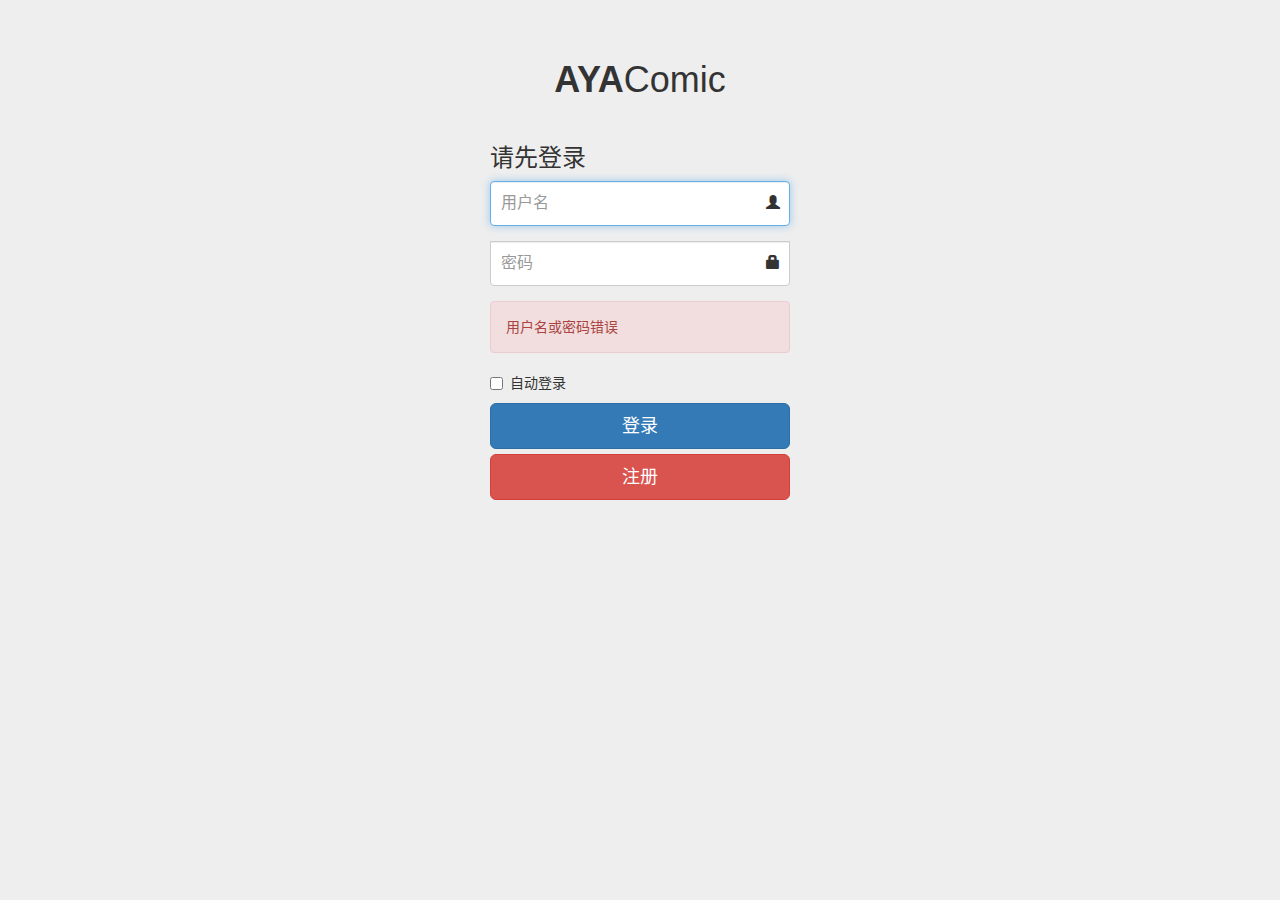
<file: comic/index.html>
<!DOCTYPE html>
<html lang="zh-CN">
  <head>
    <meta charset="utf-8">
    <meta http-equiv="X-UA-Compatible" content="IE=edge">
    <meta name="viewport" content="width=device-width, initial-scale=1">
    <!-- 上述3个meta标签*必须*放在最前面，任何其他内容都*必须*跟随其后！ -->
    <title>AYAComic | 登录</title>

    <!-- Bootstrap -->
    <link href="static/bootstrap-3.3.7/dist/css/bootstrap.min.css" rel="stylesheet">
    <link href="static/css/sign.css" rel="stylesheet">
    <link href="static/css/regist.css" rel="stylesheet">
  </head>
  <body>
    <div class="login-logo container">
        <h1 class="text-center"><b>AYA</b>Comic</h1>
    </div>
    <div class="container row  center-block">
      <form class="form-signin" method="POST">
        <h3 class="form-signin-heading">请先登录</h3>
        
        <div class="form-group has-feedback">
          <label for="inputUsername" class="sr-only control-label">用户名</label>
          <input type="text" id="inputUsername" class="form-control " placeholder="用户名" required="" autofocus="">
          <span class="glyphicon glyphicon-user form-control-feedback" aria-hidden="true" ></span>
        </div>
        <div class="form-group has-feedback">
          <label for="inputPassword" class="sr-only">密码</label>
          <input type="password" id="inputPassword" class="form-control" placeholder="密码" required="">
          <span class="glyphicon glyphicon-lock form-control-feedback" aria-hidden="true" ></span>
        </div>
        <div th:if = '${}'>
          <div class="alert alert-danger" role="alert">用户名或密码错误</div>
        </div>
        
        <div class="checkbox">
          <label>
            <input type="checkbox" value="remember-me"> 自动登录
          </label>
        </div>
        <button class="btn btn-lg btn-primary btn-block" type="submit">登录</button>
        <a class="btn btn-lg btn-danger btn-block" href="userPage/regist.html" role="button">注册</a>
      </form>
    </div>
    

    <!-- jQuery (Bootstrap 的所有 JavaScript 插件都依赖 jQuery，所以必须放在前边) -->
    <script src="https://cdn.jsdelivr.net/npm/jquery@1.12.4/dist/jquery.min.js"></script>
    <!-- 加载 Bootstrap 的所有 JavaScript 插件。你也可以根据需要只加载单个插件。 -->
    <script src="static/bootstrap-3.3.7/dist/js/bootstrap.min.js"></script>
  </body>
</html>
</file>
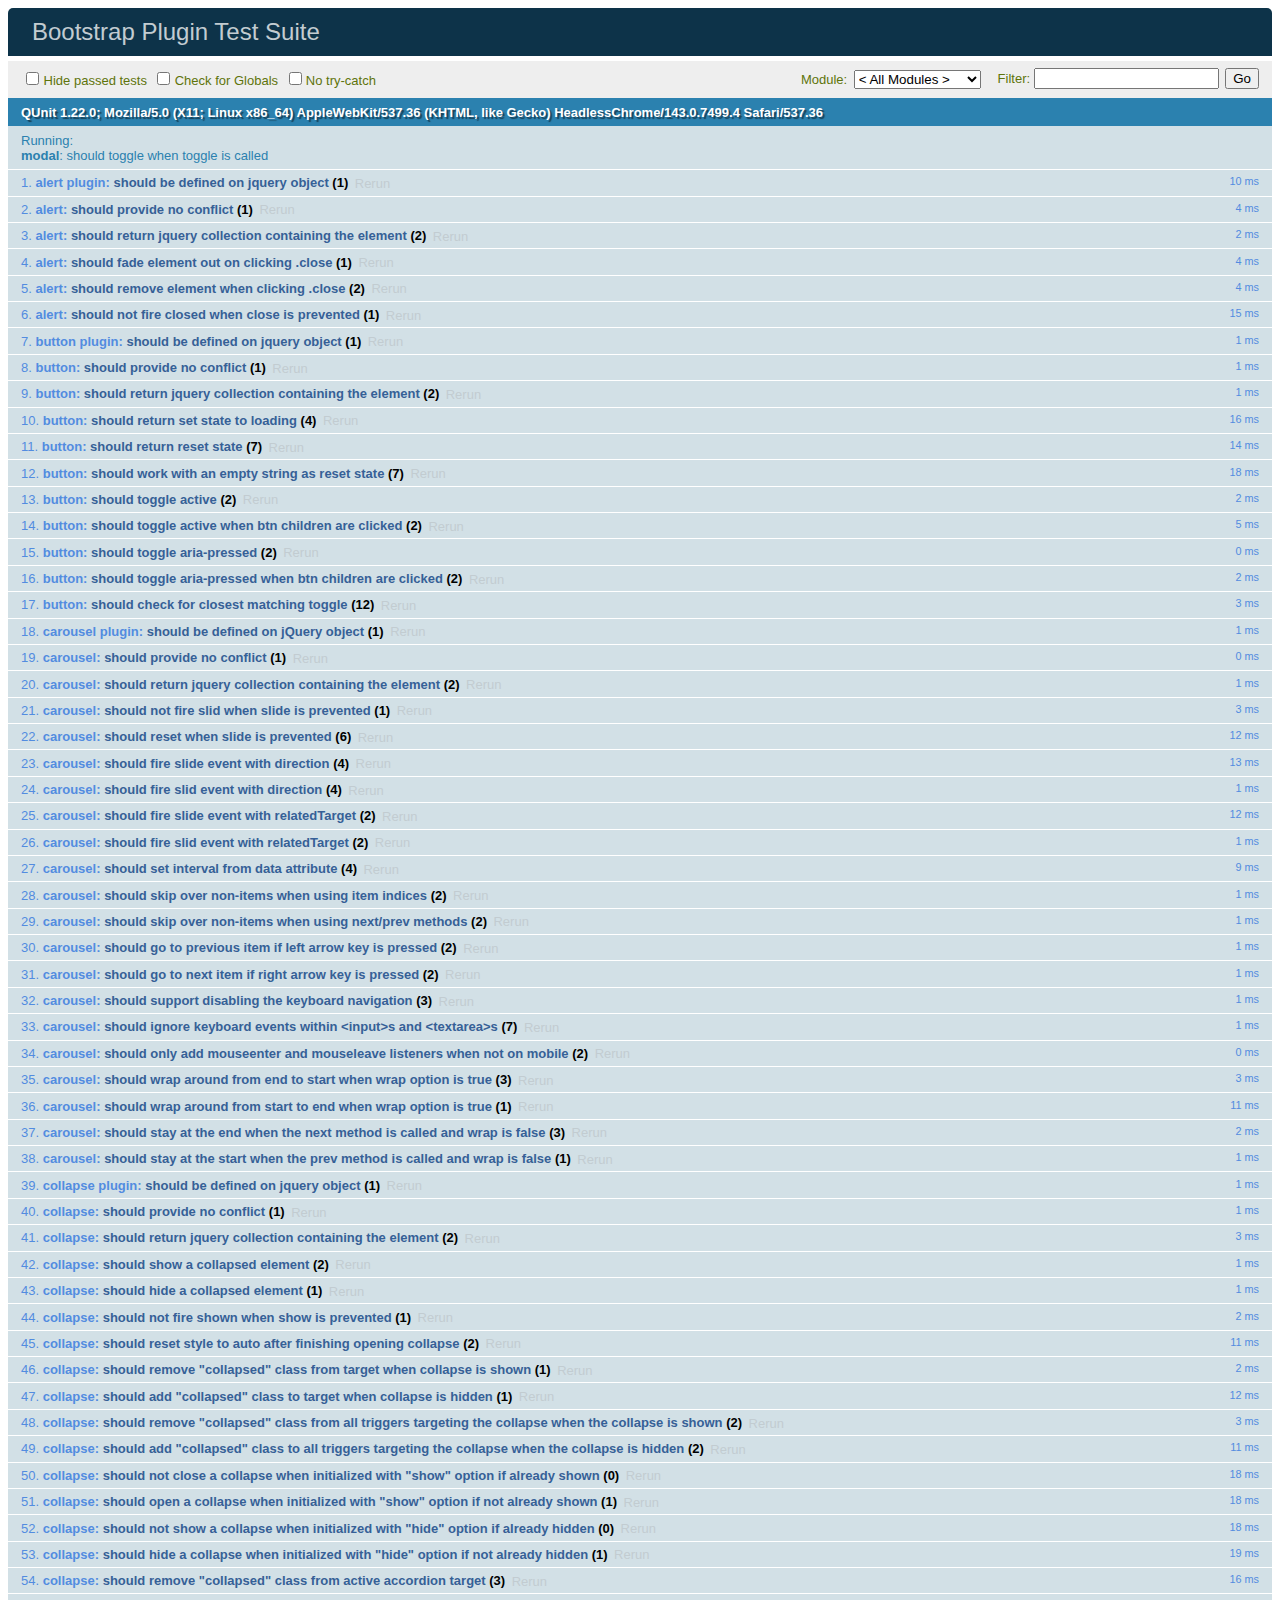
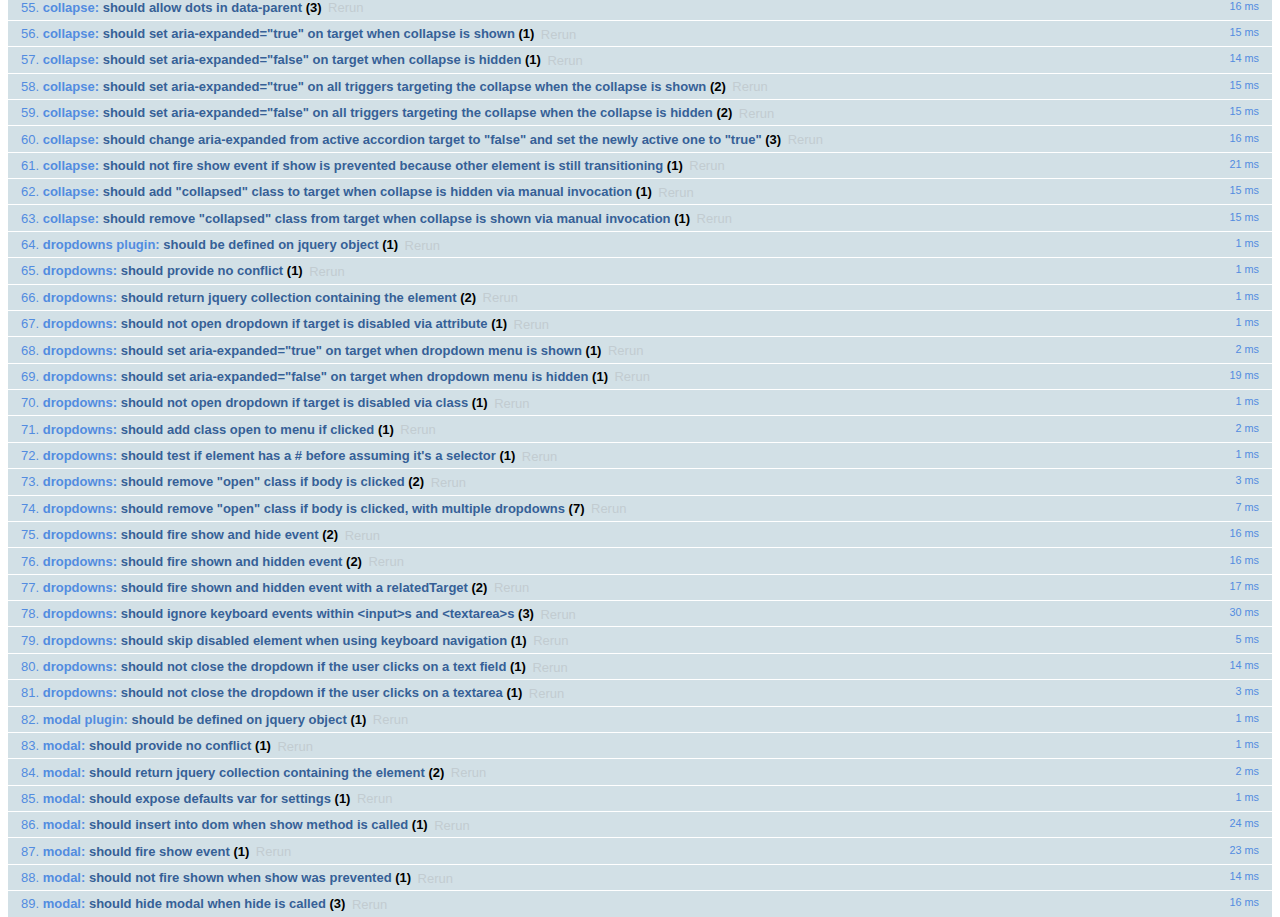
<file: comic/static/bootstrap-3.3.7/js/tests/index.html>
<!DOCTYPE html>
<html>
  <head>
    <meta charset="utf-8">
    <title>Bootstrap Plugin Test Suite</title>
    <meta name="viewport" content="width=device-width, initial-scale=1">

    <!-- jQuery -->
    <script src="vendor/jquery.min.js"></script>
    <script>
      // Disable jQuery event aliases to ensure we don't accidentally use any of them
      (function () {
        var eventAliases = [
          'blur',
          'focus',
          'focusin',
          'focusout',
          'load',
          'resize',
          'scroll',
          'unload',
          'click',
          'dblclick',
          'mousedown',
          'mouseup',
          'mousemove',
          'mouseover',
          'mouseout',
          'mouseenter',
          'mouseleave',
          'change',
          'select',
          'submit',
          'keydown',
          'keypress',
          'keyup',
          'error',
          'contextmenu',
          'hover',
          'bind',
          'unbind',
          'delegate',
          'undelegate'
        ]
        for (var i = 0; i < eventAliases.length; i++) {
          var eventAlias = eventAliases[i]
          $.fn[eventAlias] = function () {
            throw new Error('Using the ".' + eventAlias + '()" method is not allowed, so that Bootstrap can be compatible with custom jQuery builds which exclude the "event aliases" module that defines said method. See https://github.com/twbs/bootstrap/blob/master/CONTRIBUTING.md#js')
          }
        }
      })()
    </script>

    <!-- QUnit -->
    <link rel="stylesheet" href="vendor/qunit.css" media="screen">
    <script src="vendor/qunit.js"></script>
    <script>
      // See https://github.com/axemclion/grunt-saucelabs#test-result-details-with-qunit
      var log = []
      // Require assert.expect in each test
      QUnit.config.requireExpects = true
      QUnit.done(function (testResults) {
        var tests = []
        for (var i = 0, len = log.length; i < len; i++) {
          var details = log[i]
          tests.push({
            name: details.name,
            result: details.result,
            expected: details.expected,
            actual: details.actual,
            source: details.source
          })
        }
        testResults.tests = tests

        window.global_test_results = testResults
      })

      QUnit.testStart(function (testDetails) {
        $(window).scrollTop(0)
        QUnit.log(function (details) {
          if (!details.result) {
            details.name = testDetails.name
            log.push(details)
          }
        })
      })

      // Cleanup
      QUnit.testDone(function () {
        $('#qunit-fixture').empty()
        $('#modal-test, .modal-backdrop').remove()
      })

      // Display fixture on-screen on iOS to avoid false positives
      if (/iPhone|iPad|iPod/.test(navigator.userAgent)) {
        QUnit.begin(function() {
          $('#qunit-fixture').css({ top: 0, left: 0 })
        })

        QUnit.done(function () {
          $('#qunit-fixture').css({ top: '', left: '' })
        })
      }

      // Disable deprecated global QUnit method aliases in preparation for QUnit v2
      (function () {
        var methodNames = [
          'async',
          'asyncTest',
          'deepEqual',
          'equal',
          'expect',
          'module',
          'notDeepEqual',
          'notEqual',
          'notPropEqual',
          'notStrictEqual',
          'ok',
          'propEqual',
          'push',
          'start',
          'stop',
          'strictEqual',
          'test',
          'throws'
        ];
        for (var i = 0; i < methodNames.length; i++) {
          var methodName = methodNames[i];
          window[methodName] = undefined;
        }
      })();
    </script>

    <!-- Plugin sources -->
    <script>$.support.transition = false</script>
    <script src="../../js/alert.js"></script>
    <script src="../../js/button.js"></script>
    <script src="../../js/carousel.js"></script>
    <script src="../../js/collapse.js"></script>
    <script src="../../js/dropdown.js"></script>
    <script src="../../js/modal.js"></script>
    <script src="../../js/scrollspy.js"></script>
    <script src="../../js/tab.js"></script>
    <script src="../../js/tooltip.js"></script>
    <script src="../../js/popover.js"></script>
    <script src="../../js/affix.js"></script>

    <!-- Unit tests -->
    <script src="unit/alert.js"></script>
    <script src="unit/button.js"></script>
    <script src="unit/carousel.js"></script>
    <script src="unit/collapse.js"></script>
    <script src="unit/dropdown.js"></script>
    <script src="unit/modal.js"></script>
    <script src="unit/scrollspy.js"></script>
    <script src="unit/tab.js"></script>
    <script src="unit/tooltip.js"></script>
    <script src="unit/popover.js"></script>
    <script src="unit/affix.js"></script>

  </head>
  <body>
    <div id="qunit-container">
      <div id="qunit"></div>
      <div id="qunit-fixture"></div>
    </div>
  </body>
</html>
</file>
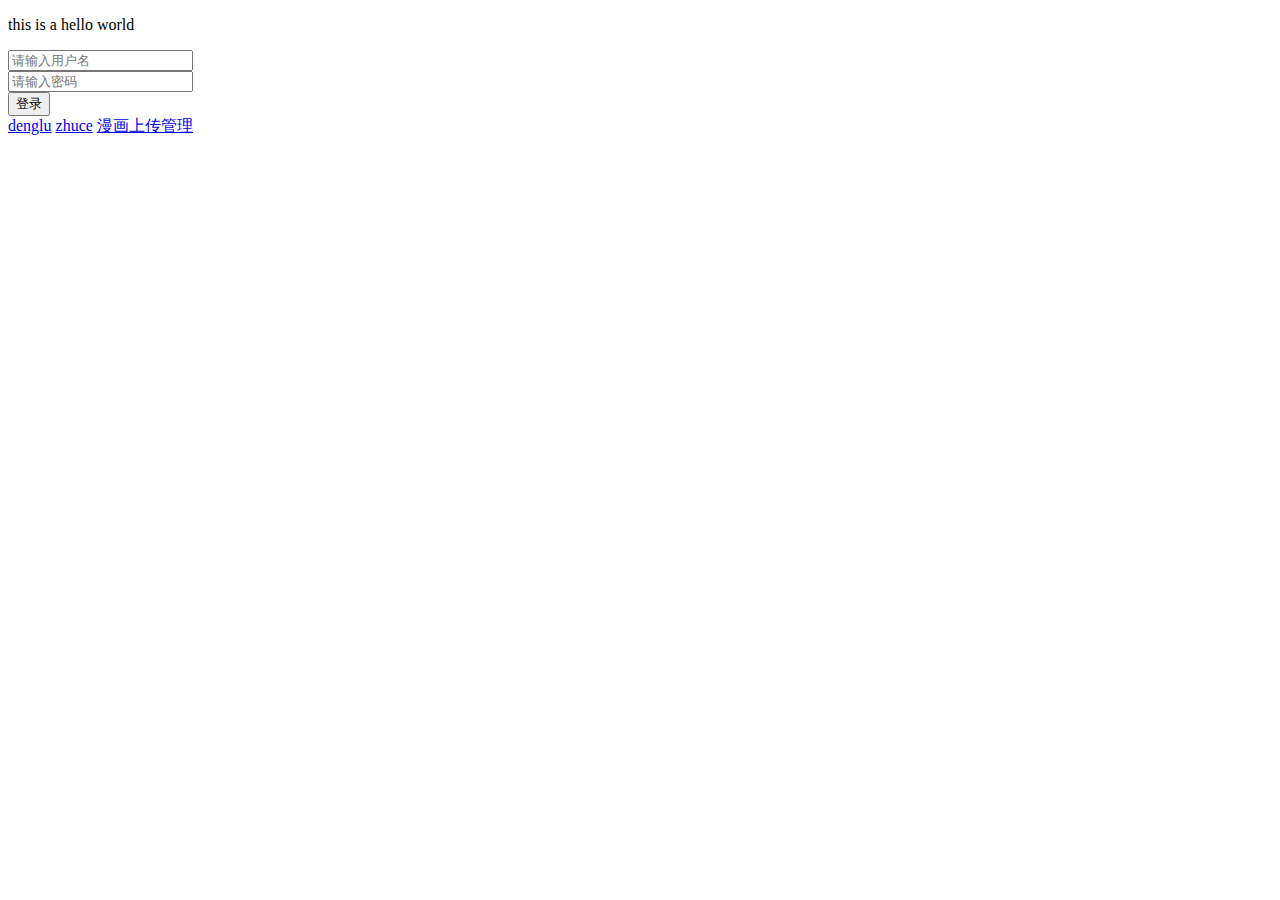
<file: SpringBootDemo/src/main/resources/templates/index.html>
<!DOCTYPE html>
<html lang="en" xmlns:th="http://www.w3.org/1999/xhtml">
<head>
    <meta charset="UTF-8">
    <title>hello,world</title>
</head>
<body>
<p>this is a hello world</p>
<form th:action="@{/helloo}" method="post" >
    <input type="text" placeholder="请输入用户名" name="username"><br>
    <input type="password" placeholder="请输入密码" name="password" ><br>
    <input type="submit" value="登录" >

</form>
<a  href="/user/toLogin">denglu</a>
<a  href="/user/toRegist">zhuce</a>
<a  href="/upload/toUploadManage">漫画上传管理</a>
</body>
</html>
</file>
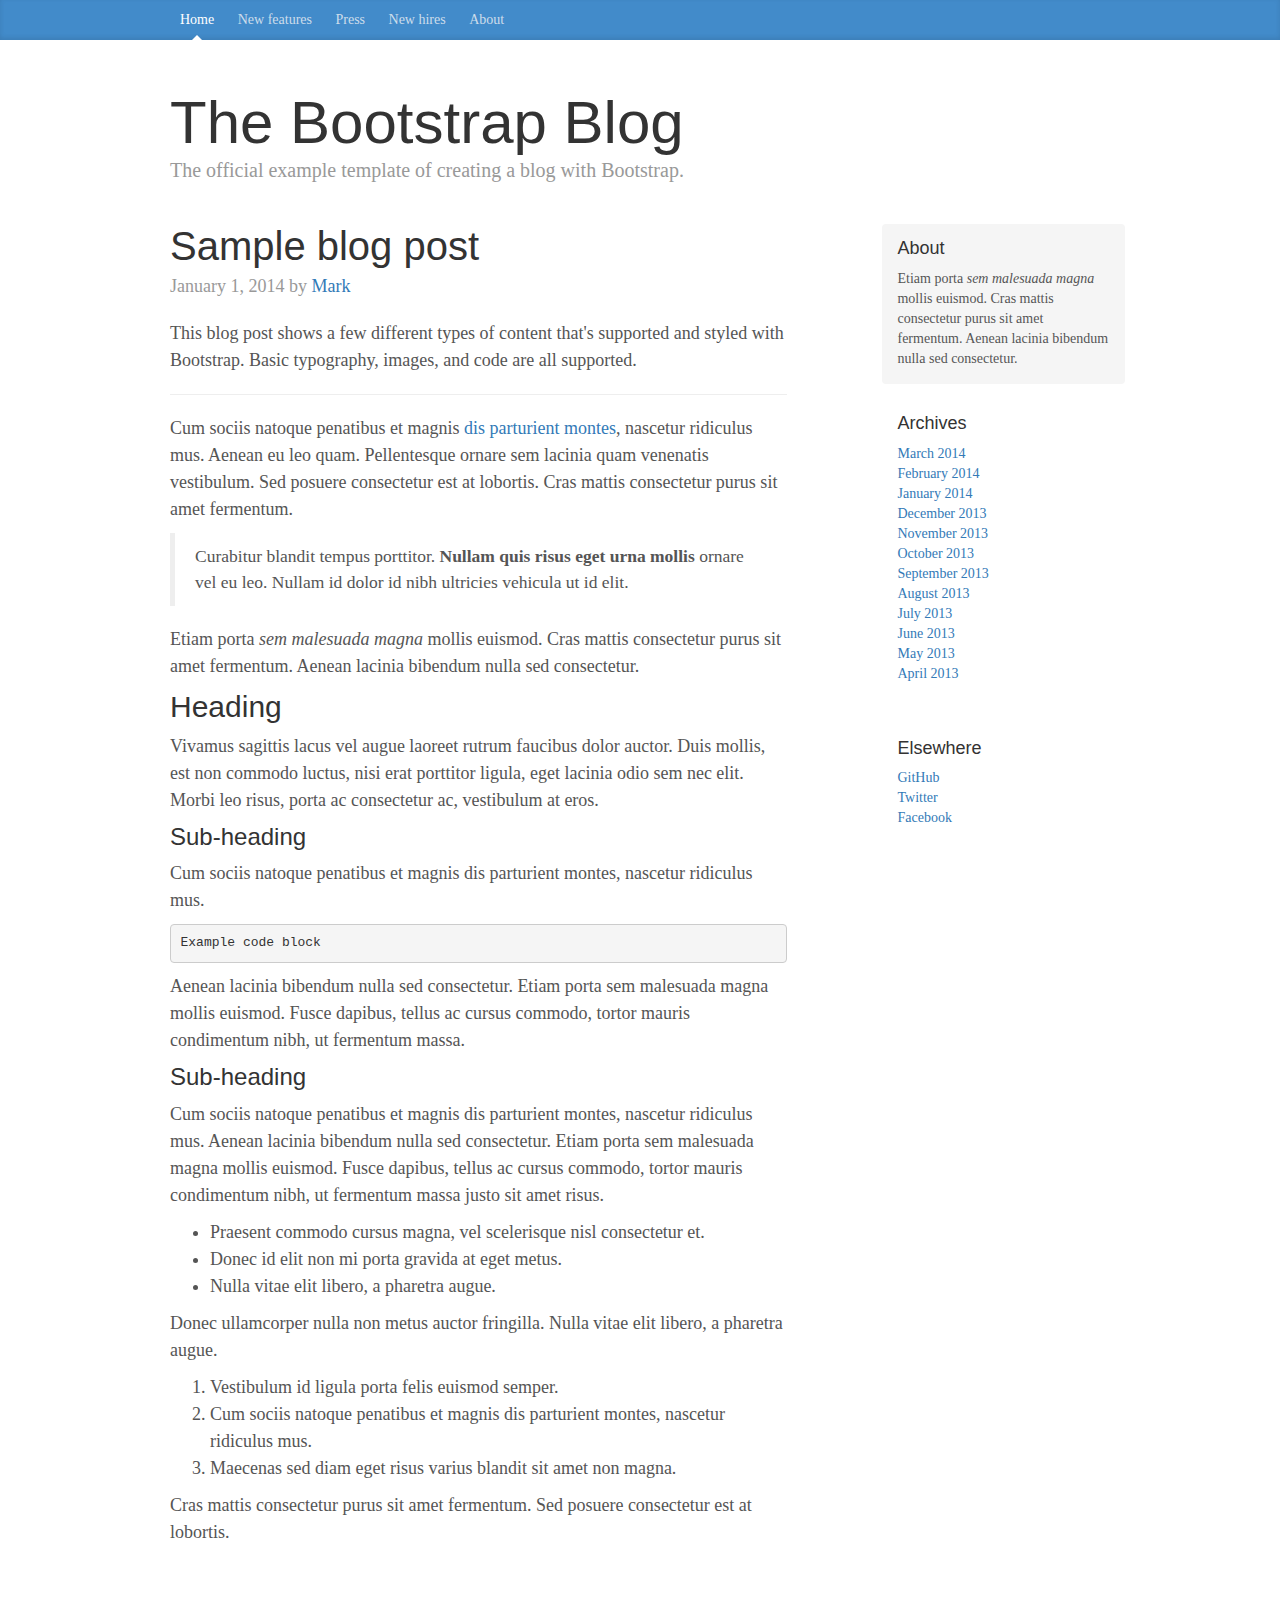
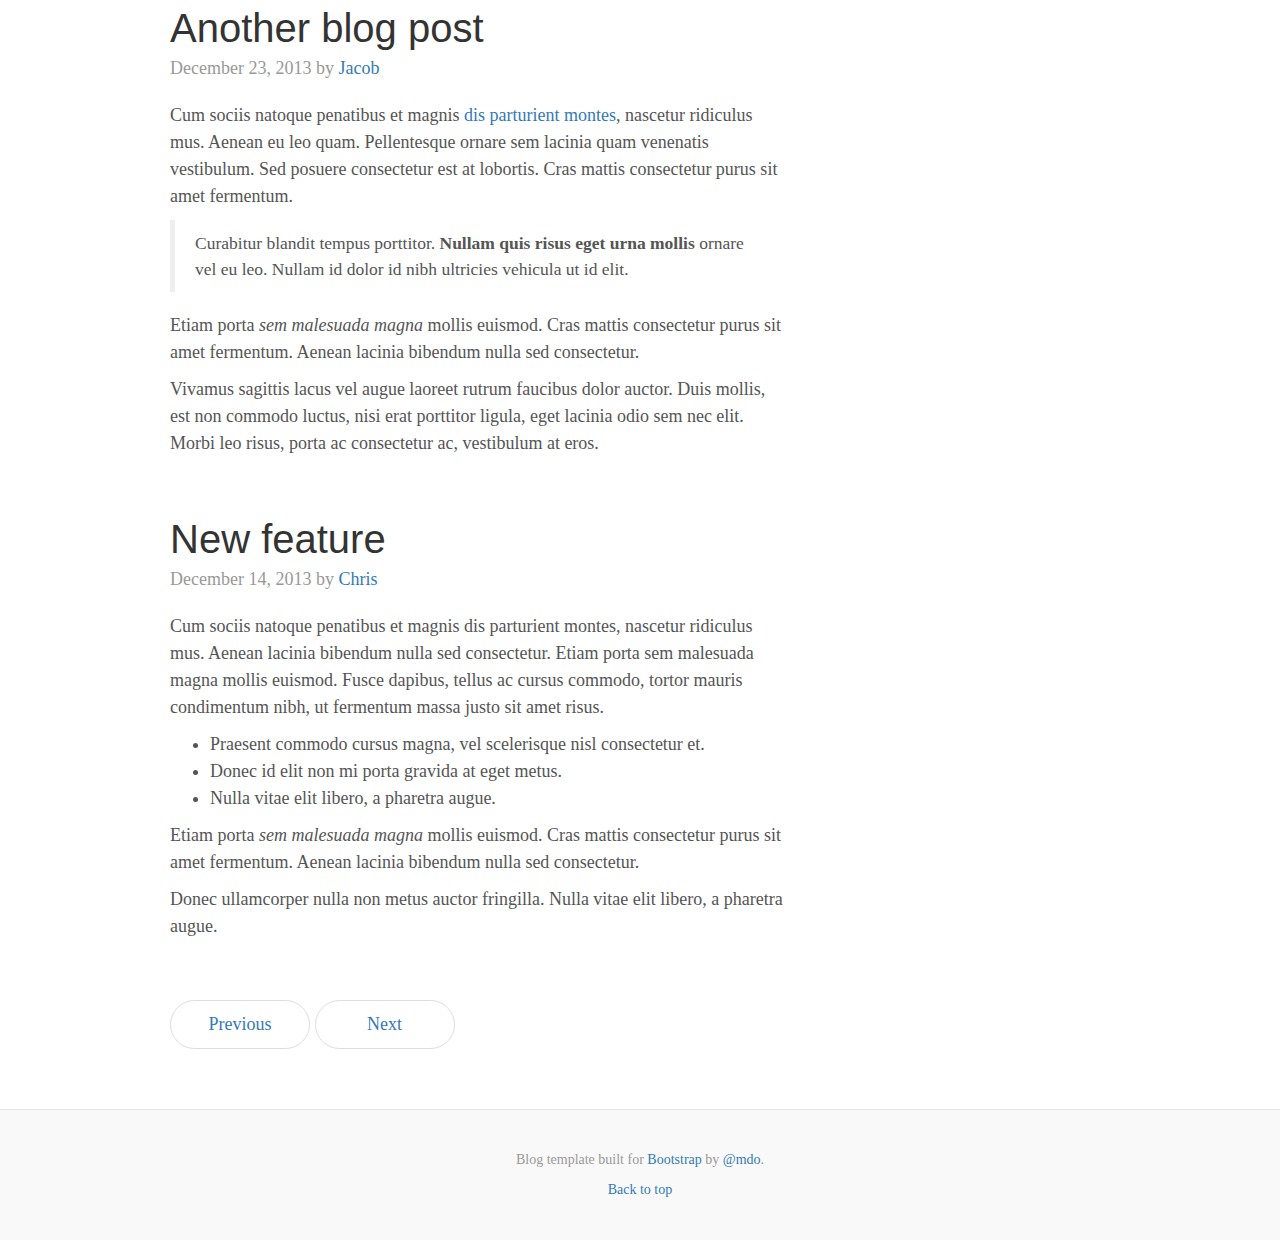
<file: comic/static/bootstrap-3.3.7/docs/examples/blog/index.html>
<!DOCTYPE html>
<html lang="en">
  <head>
    <meta charset="utf-8">
    <meta http-equiv="X-UA-Compatible" content="IE=edge">
    <meta name="viewport" content="width=device-width, initial-scale=1">
    <!-- The above 3 meta tags *must* come first in the head; any other head content must come *after* these tags -->
    <meta name="description" content="">
    <meta name="author" content="">
    <link rel="icon" href="../../favicon.ico">

    <title>Blog Template for Bootstrap</title>

    <!-- Bootstrap core CSS -->
    <link href="../../dist/css/bootstrap.min.css" rel="stylesheet">

    <!-- IE10 viewport hack for Surface/desktop Windows 8 bug -->
    <link href="../../assets/css/ie10-viewport-bug-workaround.css" rel="stylesheet">

    <!-- Custom styles for this template -->
    <link href="blog.css" rel="stylesheet">

    <!-- Just for debugging purposes. Don't actually copy these 2 lines! -->
    <!--[if lt IE 9]><script src="../../assets/js/ie8-responsive-file-warning.js"></script><![endif]-->
    <script src="../../assets/js/ie-emulation-modes-warning.js"></script>

    <!-- HTML5 shim and Respond.js for IE8 support of HTML5 elements and media queries -->
    <!--[if lt IE 9]>
      <script src="https://oss.maxcdn.com/html5shiv/3.7.3/html5shiv.min.js"></script>
      <script src="https://oss.maxcdn.com/respond/1.4.2/respond.min.js"></script>
    <![endif]-->
  </head>

  <body>

    <div class="blog-masthead">
      <div class="container">
        <nav class="blog-nav">
          <a class="blog-nav-item active" href="#">Home</a>
          <a class="blog-nav-item" href="#">New features</a>
          <a class="blog-nav-item" href="#">Press</a>
          <a class="blog-nav-item" href="#">New hires</a>
          <a class="blog-nav-item" href="#">About</a>
        </nav>
      </div>
    </div>

    <div class="container">

      <div class="blog-header">
        <h1 class="blog-title">The Bootstrap Blog</h1>
        <p class="lead blog-description">The official example template of creating a blog with Bootstrap.</p>
      </div>

      <div class="row">

        <div class="col-sm-8 blog-main">

          <div class="blog-post">
            <h2 class="blog-post-title">Sample blog post</h2>
            <p class="blog-post-meta">January 1, 2014 by <a href="#">Mark</a></p>

            <p>This blog post shows a few different types of content that's supported and styled with Bootstrap. Basic typography, images, and code are all supported.</p>
            <hr>
            <p>Cum sociis natoque penatibus et magnis <a href="#">dis parturient montes</a>, nascetur ridiculus mus. Aenean eu leo quam. Pellentesque ornare sem lacinia quam venenatis vestibulum. Sed posuere consectetur est at lobortis. Cras mattis consectetur purus sit amet fermentum.</p>
            <blockquote>
              <p>Curabitur blandit tempus porttitor. <strong>Nullam quis risus eget urna mollis</strong> ornare vel eu leo. Nullam id dolor id nibh ultricies vehicula ut id elit.</p>
            </blockquote>
            <p>Etiam porta <em>sem malesuada magna</em> mollis euismod. Cras mattis consectetur purus sit amet fermentum. Aenean lacinia bibendum nulla sed consectetur.</p>
            <h2>Heading</h2>
            <p>Vivamus sagittis lacus vel augue laoreet rutrum faucibus dolor auctor. Duis mollis, est non commodo luctus, nisi erat porttitor ligula, eget lacinia odio sem nec elit. Morbi leo risus, porta ac consectetur ac, vestibulum at eros.</p>
            <h3>Sub-heading</h3>
            <p>Cum sociis natoque penatibus et magnis dis parturient montes, nascetur ridiculus mus.</p>
            <pre><code>Example code block</code></pre>
            <p>Aenean lacinia bibendum nulla sed consectetur. Etiam porta sem malesuada magna mollis euismod. Fusce dapibus, tellus ac cursus commodo, tortor mauris condimentum nibh, ut fermentum massa.</p>
            <h3>Sub-heading</h3>
            <p>Cum sociis natoque penatibus et magnis dis parturient montes, nascetur ridiculus mus. Aenean lacinia bibendum nulla sed consectetur. Etiam porta sem malesuada magna mollis euismod. Fusce dapibus, tellus ac cursus commodo, tortor mauris condimentum nibh, ut fermentum massa justo sit amet risus.</p>
            <ul>
              <li>Praesent commodo cursus magna, vel scelerisque nisl consectetur et.</li>
              <li>Donec id elit non mi porta gravida at eget metus.</li>
              <li>Nulla vitae elit libero, a pharetra augue.</li>
            </ul>
            <p>Donec ullamcorper nulla non metus auctor fringilla. Nulla vitae elit libero, a pharetra augue.</p>
            <ol>
              <li>Vestibulum id ligula porta felis euismod semper.</li>
              <li>Cum sociis natoque penatibus et magnis dis parturient montes, nascetur ridiculus mus.</li>
              <li>Maecenas sed diam eget risus varius blandit sit amet non magna.</li>
            </ol>
            <p>Cras mattis consectetur purus sit amet fermentum. Sed posuere consectetur est at lobortis.</p>
          </div><!-- /.blog-post -->

          <div class="blog-post">
            <h2 class="blog-post-title">Another blog post</h2>
            <p class="blog-post-meta">December 23, 2013 by <a href="#">Jacob</a></p>

            <p>Cum sociis natoque penatibus et magnis <a href="#">dis parturient montes</a>, nascetur ridiculus mus. Aenean eu leo quam. Pellentesque ornare sem lacinia quam venenatis vestibulum. Sed posuere consectetur est at lobortis. Cras mattis consectetur purus sit amet fermentum.</p>
            <blockquote>
              <p>Curabitur blandit tempus porttitor. <strong>Nullam quis risus eget urna mollis</strong> ornare vel eu leo. Nullam id dolor id nibh ultricies vehicula ut id elit.</p>
            </blockquote>
            <p>Etiam porta <em>sem malesuada magna</em> mollis euismod. Cras mattis consectetur purus sit amet fermentum. Aenean lacinia bibendum nulla sed consectetur.</p>
            <p>Vivamus sagittis lacus vel augue laoreet rutrum faucibus dolor auctor. Duis mollis, est non commodo luctus, nisi erat porttitor ligula, eget lacinia odio sem nec elit. Morbi leo risus, porta ac consectetur ac, vestibulum at eros.</p>
          </div><!-- /.blog-post -->

          <div class="blog-post">
            <h2 class="blog-post-title">New feature</h2>
            <p class="blog-post-meta">December 14, 2013 by <a href="#">Chris</a></p>

            <p>Cum sociis natoque penatibus et magnis dis parturient montes, nascetur ridiculus mus. Aenean lacinia bibendum nulla sed consectetur. Etiam porta sem malesuada magna mollis euismod. Fusce dapibus, tellus ac cursus commodo, tortor mauris condimentum nibh, ut fermentum massa justo sit amet risus.</p>
            <ul>
              <li>Praesent commodo cursus magna, vel scelerisque nisl consectetur et.</li>
              <li>Donec id elit non mi porta gravida at eget metus.</li>
              <li>Nulla vitae elit libero, a pharetra augue.</li>
            </ul>
            <p>Etiam porta <em>sem malesuada magna</em> mollis euismod. Cras mattis consectetur purus sit amet fermentum. Aenean lacinia bibendum nulla sed consectetur.</p>
            <p>Donec ullamcorper nulla non metus auctor fringilla. Nulla vitae elit libero, a pharetra augue.</p>
          </div><!-- /.blog-post -->

          <nav>
            <ul class="pager">
              <li><a href="#">Previous</a></li>
              <li><a href="#">Next</a></li>
            </ul>
          </nav>

        </div><!-- /.blog-main -->

        <div class="col-sm-3 col-sm-offset-1 blog-sidebar">
          <div class="sidebar-module sidebar-module-inset">
            <h4>About</h4>
            <p>Etiam porta <em>sem malesuada magna</em> mollis euismod. Cras mattis consectetur purus sit amet fermentum. Aenean lacinia bibendum nulla sed consectetur.</p>
          </div>
          <div class="sidebar-module">
            <h4>Archives</h4>
            <ol class="list-unstyled">
              <li><a href="#">March 2014</a></li>
              <li><a href="#">February 2014</a></li>
              <li><a href="#">January 2014</a></li>
              <li><a href="#">December 2013</a></li>
              <li><a href="#">November 2013</a></li>
              <li><a href="#">October 2013</a></li>
              <li><a href="#">September 2013</a></li>
              <li><a href="#">August 2013</a></li>
              <li><a href="#">July 2013</a></li>
              <li><a href="#">June 2013</a></li>
              <li><a href="#">May 2013</a></li>
              <li><a href="#">April 2013</a></li>
            </ol>
          </div>
          <div class="sidebar-module">
            <h4>Elsewhere</h4>
            <ol class="list-unstyled">
              <li><a href="#">GitHub</a></li>
              <li><a href="#">Twitter</a></li>
              <li><a href="#">Facebook</a></li>
            </ol>
          </div>
        </div><!-- /.blog-sidebar -->

      </div><!-- /.row -->

    </div><!-- /.container -->

    <footer class="blog-footer">
      <p>Blog template built for <a href="http://getbootstrap.com">Bootstrap</a> by <a href="https://twitter.com/mdo">@mdo</a>.</p>
      <p>
        <a href="#">Back to top</a>
      </p>
    </footer>


    <!-- Bootstrap core JavaScript
    ================================================== -->
    <!-- Placed at the end of the document so the pages load faster -->
    <script src="https://ajax.googleapis.com/ajax/libs/jquery/1.12.4/jquery.min.js"></script>
    <script>window.jQuery || document.write('<script src="../../assets/js/vendor/jquery.min.js"><\/script>')</script>
    <script src="../../dist/js/bootstrap.min.js"></script>
    <!-- IE10 viewport hack for Surface/desktop Windows 8 bug -->
    <script src="../../assets/js/ie10-viewport-bug-workaround.js"></script>
  </body>
</html>
</file>
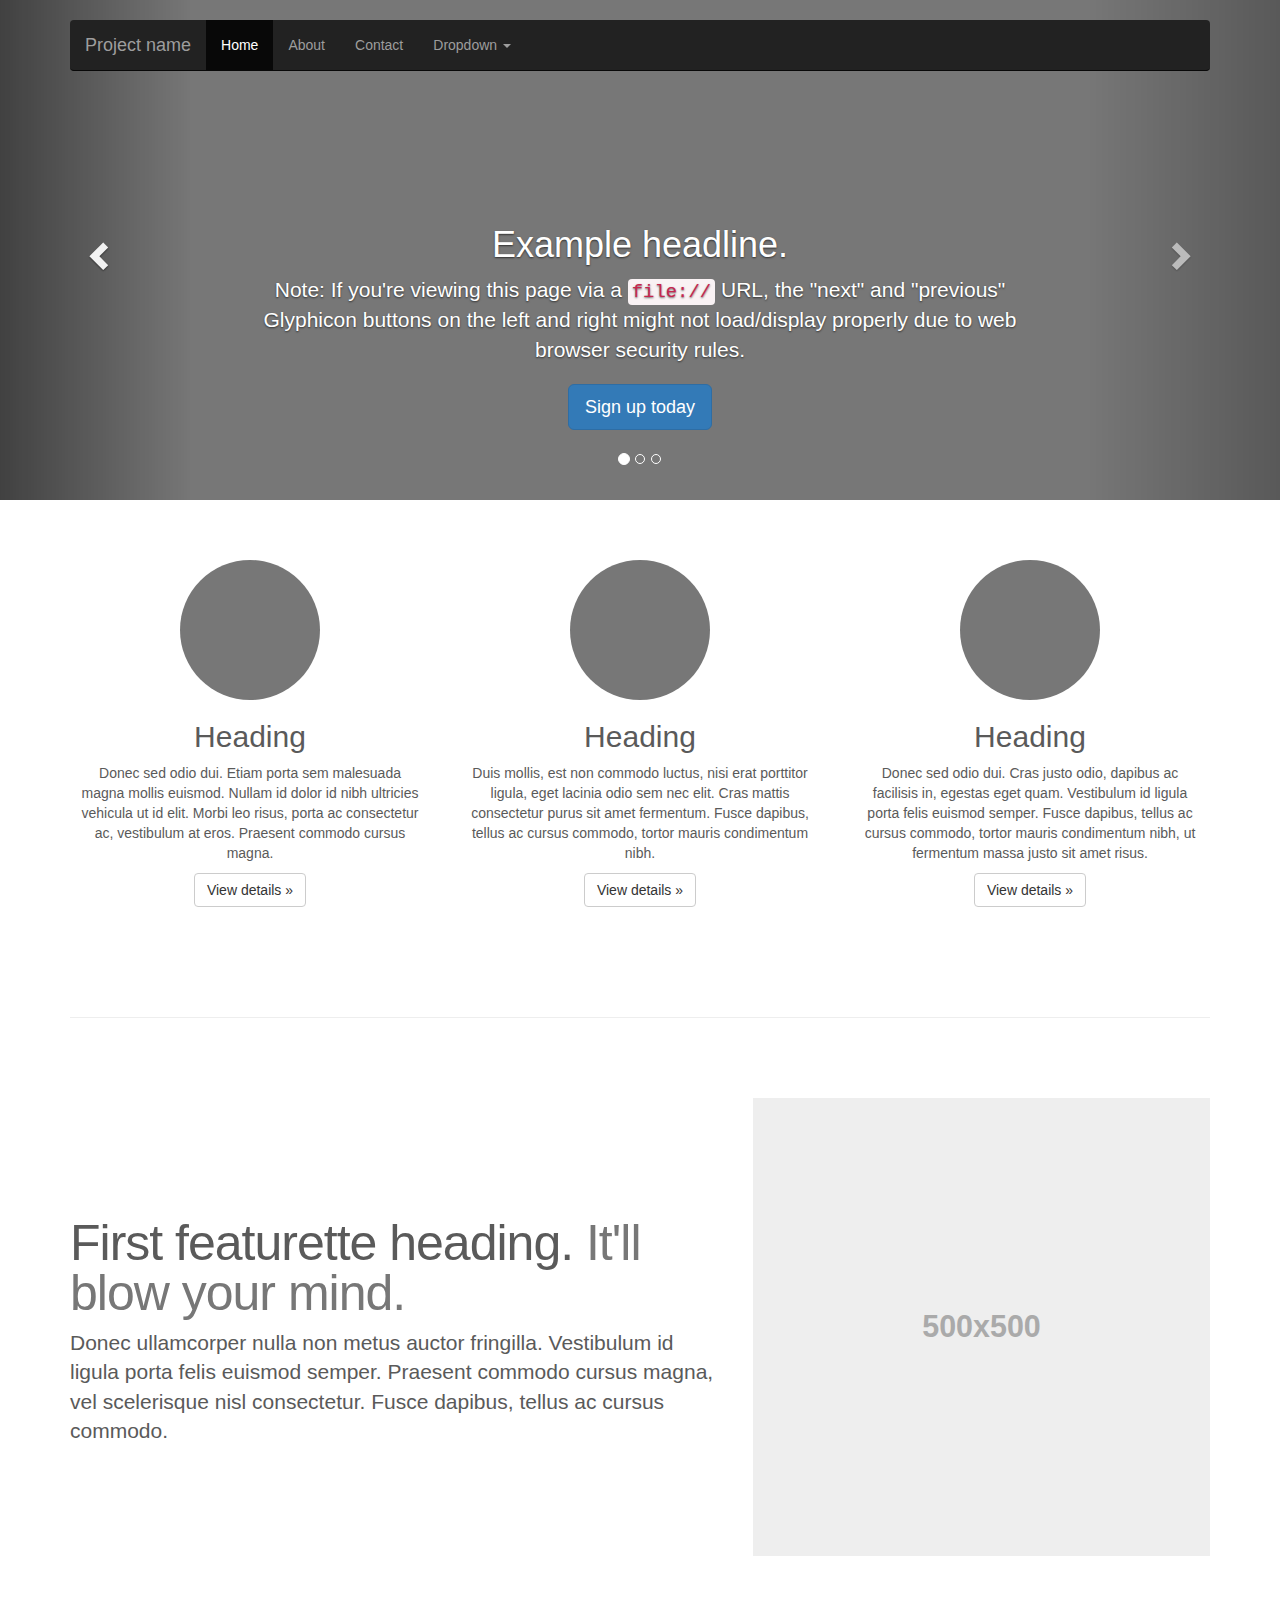
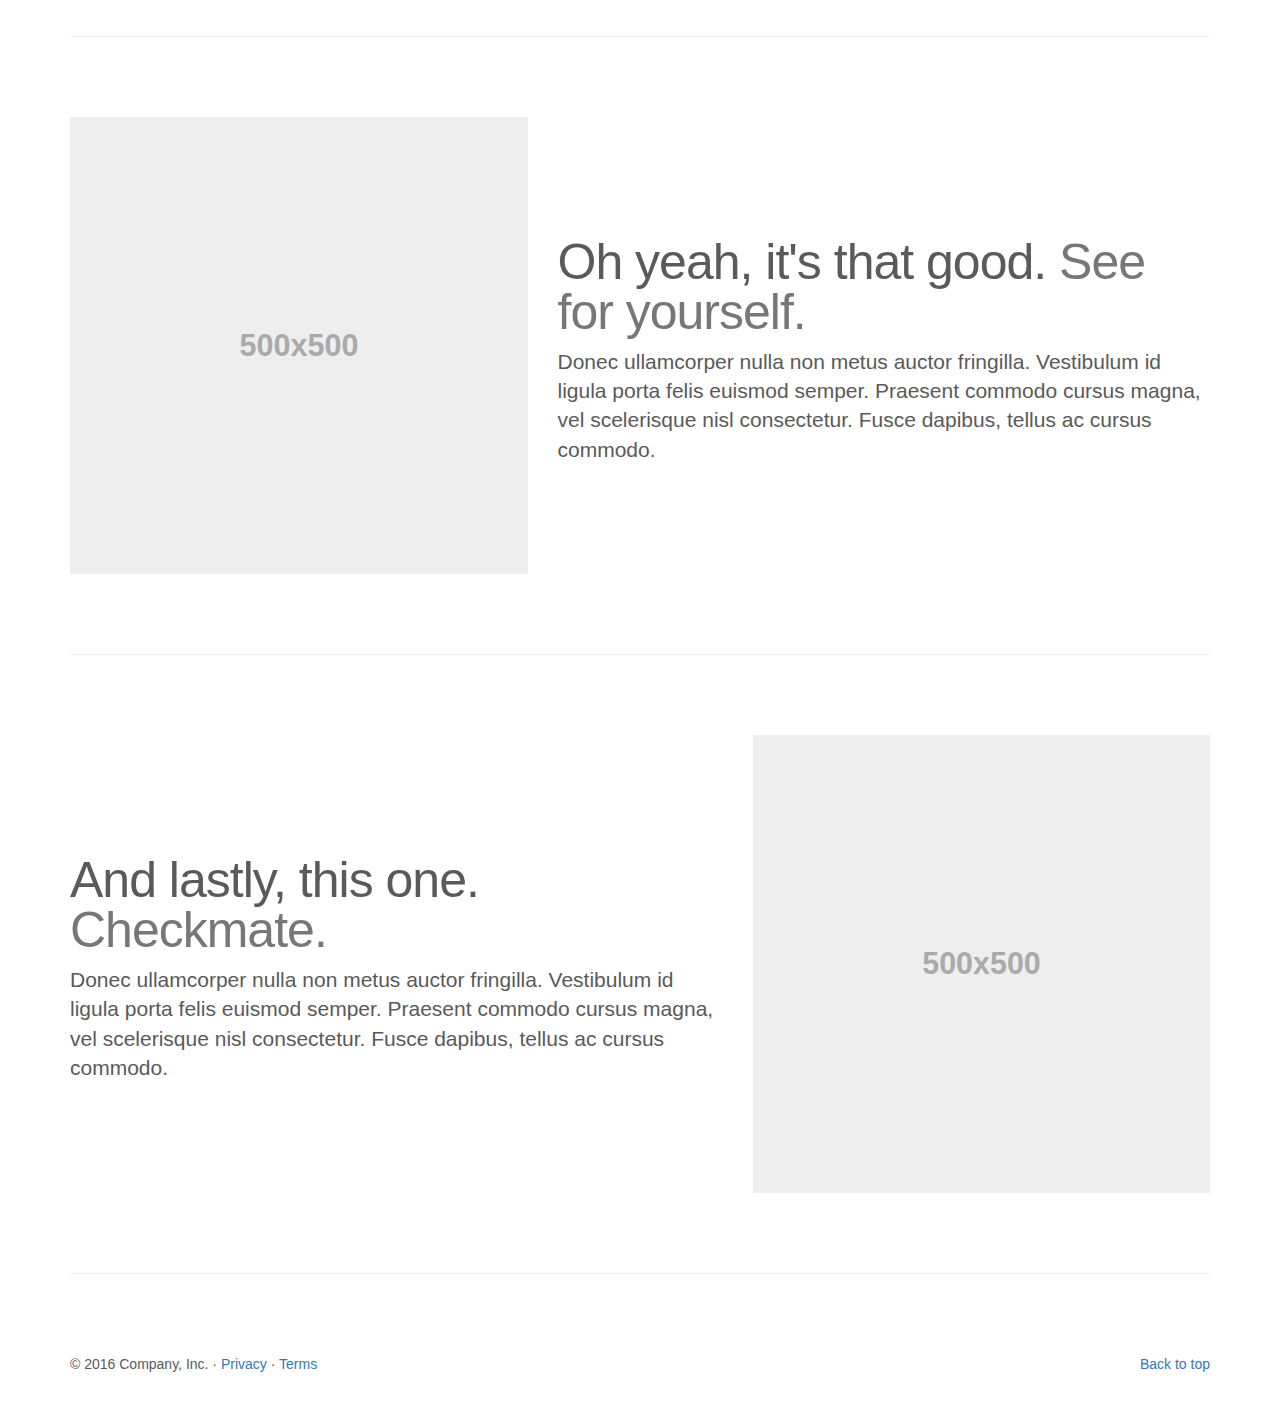
<file: comic/static/bootstrap-3.3.7/docs/examples/carousel/index.html>
<!DOCTYPE html>
<html lang="en">
  <head>
    <meta charset="utf-8">
    <meta http-equiv="X-UA-Compatible" content="IE=edge">
    <meta name="viewport" content="width=device-width, initial-scale=1">
    <!-- The above 3 meta tags *must* come first in the head; any other head content must come *after* these tags -->
    <meta name="description" content="">
    <meta name="author" content="">
    <link rel="icon" href="../../favicon.ico">

    <title>Carousel Template for Bootstrap</title>

    <!-- Bootstrap core CSS -->
    <link href="../../dist/css/bootstrap.min.css" rel="stylesheet">

    <!-- IE10 viewport hack for Surface/desktop Windows 8 bug -->
    <link href="../../assets/css/ie10-viewport-bug-workaround.css" rel="stylesheet">

    <!-- Just for debugging purposes. Don't actually copy these 2 lines! -->
    <!--[if lt IE 9]><script src="../../assets/js/ie8-responsive-file-warning.js"></script><![endif]-->
    <script src="../../assets/js/ie-emulation-modes-warning.js"></script>

    <!-- HTML5 shim and Respond.js for IE8 support of HTML5 elements and media queries -->
    <!--[if lt IE 9]>
      <script src="https://oss.maxcdn.com/html5shiv/3.7.3/html5shiv.min.js"></script>
      <script src="https://oss.maxcdn.com/respond/1.4.2/respond.min.js"></script>
    <![endif]-->

    <!-- Custom styles for this template -->
    <link href="carousel.css" rel="stylesheet">
  </head>
<!-- NAVBAR
================================================== -->
  <body>
    <div class="navbar-wrapper">
      <div class="container">

        <nav class="navbar navbar-inverse navbar-static-top">
          <div class="container">
            <div class="navbar-header">
              <button type="button" class="navbar-toggle collapsed" data-toggle="collapse" data-target="#navbar" aria-expanded="false" aria-controls="navbar">
                <span class="sr-only">Toggle navigation</span>
                <span class="icon-bar"></span>
                <span class="icon-bar"></span>
                <span class="icon-bar"></span>
              </button>
              <a class="navbar-brand" href="#">Project name</a>
            </div>
            <div id="navbar" class="navbar-collapse collapse">
              <ul class="nav navbar-nav">
                <li class="active"><a href="#">Home</a></li>
                <li><a href="#about">About</a></li>
                <li><a href="#contact">Contact</a></li>
                <li class="dropdown">
                  <a href="#" class="dropdown-toggle" data-toggle="dropdown" role="button" aria-haspopup="true" aria-expanded="false">Dropdown <span class="caret"></span></a>
                  <ul class="dropdown-menu">
                    <li><a href="#">Action</a></li>
                    <li><a href="#">Another action</a></li>
                    <li><a href="#">Something else here</a></li>
                    <li role="separator" class="divider"></li>
                    <li class="dropdown-header">Nav header</li>
                    <li><a href="#">Separated link</a></li>
                    <li><a href="#">One more separated link</a></li>
                  </ul>
                </li>
              </ul>
            </div>
          </div>
        </nav>

      </div>
    </div>


    <!-- Carousel
    ================================================== -->
    <div id="myCarousel" class="carousel slide" data-ride="carousel">
      <!-- Indicators -->
      <ol class="carousel-indicators">
        <li data-target="#myCarousel" data-slide-to="0" class="active"></li>
        <li data-target="#myCarousel" data-slide-to="1"></li>
        <li data-target="#myCarousel" data-slide-to="2"></li>
      </ol>
      <div class="carousel-inner" role="listbox">
        <div class="item active">
          <img class="first-slide" src="[data-uri]" alt="First slide">
          <div class="container">
            <div class="carousel-caption">
              <h1>Example headline.</h1>
              <p>Note: If you're viewing this page via a <code>file://</code> URL, the "next" and "previous" Glyphicon buttons on the left and right might not load/display properly due to web browser security rules.</p>
              <p><a class="btn btn-lg btn-primary" href="#" role="button">Sign up today</a></p>
            </div>
          </div>
        </div>
        <div class="item">
          <img class="second-slide" src="[data-uri]" alt="Second slide">
          <div class="container">
            <div class="carousel-caption">
              <h1>Another example headline.</h1>
              <p>Cras justo odio, dapibus ac facilisis in, egestas eget quam. Donec id elit non mi porta gravida at eget metus. Nullam id dolor id nibh ultricies vehicula ut id elit.</p>
              <p><a class="btn btn-lg btn-primary" href="#" role="button">Learn more</a></p>
            </div>
          </div>
        </div>
        <div class="item">
          <img class="third-slide" src="[data-uri]" alt="Third slide">
          <div class="container">
            <div class="carousel-caption">
              <h1>One more for good measure.</h1>
              <p>Cras justo odio, dapibus ac facilisis in, egestas eget quam. Donec id elit non mi porta gravida at eget metus. Nullam id dolor id nibh ultricies vehicula ut id elit.</p>
              <p><a class="btn btn-lg btn-primary" href="#" role="button">Browse gallery</a></p>
            </div>
          </div>
        </div>
      </div>
      <a class="left carousel-control" href="#myCarousel" role="button" data-slide="prev">
        <span class="glyphicon glyphicon-chevron-left" aria-hidden="true"></span>
        <span class="sr-only">Previous</span>
      </a>
      <a class="right carousel-control" href="#myCarousel" role="button" data-slide="next">
        <span class="glyphicon glyphicon-chevron-right" aria-hidden="true"></span>
        <span class="sr-only">Next</span>
      </a>
    </div><!-- /.carousel -->


    <!-- Marketing messaging and featurettes
    ================================================== -->
    <!-- Wrap the rest of the page in another container to center all the content. -->

    <div class="container marketing">

      <!-- Three columns of text below the carousel -->
      <div class="row">
        <div class="col-lg-4">
          <img class="img-circle" src="[data-uri]" alt="Generic placeholder image" width="140" height="140">
          <h2>Heading</h2>
          <p>Donec sed odio dui. Etiam porta sem malesuada magna mollis euismod. Nullam id dolor id nibh ultricies vehicula ut id elit. Morbi leo risus, porta ac consectetur ac, vestibulum at eros. Praesent commodo cursus magna.</p>
          <p><a class="btn btn-default" href="#" role="button">View details &raquo;</a></p>
        </div><!-- /.col-lg-4 -->
        <div class="col-lg-4">
          <img class="img-circle" src="[data-uri]" alt="Generic placeholder image" width="140" height="140">
          <h2>Heading</h2>
          <p>Duis mollis, est non commodo luctus, nisi erat porttitor ligula, eget lacinia odio sem nec elit. Cras mattis consectetur purus sit amet fermentum. Fusce dapibus, tellus ac cursus commodo, tortor mauris condimentum nibh.</p>
          <p><a class="btn btn-default" href="#" role="button">View details &raquo;</a></p>
        </div><!-- /.col-lg-4 -->
        <div class="col-lg-4">
          <img class="img-circle" src="[data-uri]" alt="Generic placeholder image" width="140" height="140">
          <h2>Heading</h2>
          <p>Donec sed odio dui. Cras justo odio, dapibus ac facilisis in, egestas eget quam. Vestibulum id ligula porta felis euismod semper. Fusce dapibus, tellus ac cursus commodo, tortor mauris condimentum nibh, ut fermentum massa justo sit amet risus.</p>
          <p><a class="btn btn-default" href="#" role="button">View details &raquo;</a></p>
        </div><!-- /.col-lg-4 -->
      </div><!-- /.row -->


      <!-- START THE FEATURETTES -->

      <hr class="featurette-divider">

      <div class="row featurette">
        <div class="col-md-7">
          <h2 class="featurette-heading">First featurette heading. <span class="text-muted">It'll blow your mind.</span></h2>
          <p class="lead">Donec ullamcorper nulla non metus auctor fringilla. Vestibulum id ligula porta felis euismod semper. Praesent commodo cursus magna, vel scelerisque nisl consectetur. Fusce dapibus, tellus ac cursus commodo.</p>
        </div>
        <div class="col-md-5">
          <img class="featurette-image img-responsive center-block" data-src="holder.js/500x500/auto" alt="Generic placeholder image">
        </div>
      </div>

      <hr class="featurette-divider">

      <div class="row featurette">
        <div class="col-md-7 col-md-push-5">
          <h2 class="featurette-heading">Oh yeah, it's that good. <span class="text-muted">See for yourself.</span></h2>
          <p class="lead">Donec ullamcorper nulla non metus auctor fringilla. Vestibulum id ligula porta felis euismod semper. Praesent commodo cursus magna, vel scelerisque nisl consectetur. Fusce dapibus, tellus ac cursus commodo.</p>
        </div>
        <div class="col-md-5 col-md-pull-7">
          <img class="featurette-image img-responsive center-block" data-src="holder.js/500x500/auto" alt="Generic placeholder image">
        </div>
      </div>

      <hr class="featurette-divider">

      <div class="row featurette">
        <div class="col-md-7">
          <h2 class="featurette-heading">And lastly, this one. <span class="text-muted">Checkmate.</span></h2>
          <p class="lead">Donec ullamcorper nulla non metus auctor fringilla. Vestibulum id ligula porta felis euismod semper. Praesent commodo cursus magna, vel scelerisque nisl consectetur. Fusce dapibus, tellus ac cursus commodo.</p>
        </div>
        <div class="col-md-5">
          <img class="featurette-image img-responsive center-block" data-src="holder.js/500x500/auto" alt="Generic placeholder image">
        </div>
      </div>

      <hr class="featurette-divider">

      <!-- /END THE FEATURETTES -->


      <!-- FOOTER -->
      <footer>
        <p class="pull-right"><a href="#">Back to top</a></p>
        <p>&copy; 2016 Company, Inc. &middot; <a href="#">Privacy</a> &middot; <a href="#">Terms</a></p>
      </footer>

    </div><!-- /.container -->


    <!-- Bootstrap core JavaScript
    ================================================== -->
    <!-- Placed at the end of the document so the pages load faster -->
    <script src="https://ajax.googleapis.com/ajax/libs/jquery/1.12.4/jquery.min.js"></script>
    <script>window.jQuery || document.write('<script src="../../assets/js/vendor/jquery.min.js"><\/script>')</script>
    <script src="../../dist/js/bootstrap.min.js"></script>
    <!-- Just to make our placeholder images work. Don't actually copy the next line! -->
    <script src="../../assets/js/vendor/holder.min.js"></script>
    <!-- IE10 viewport hack for Surface/desktop Windows 8 bug -->
    <script src="../../assets/js/ie10-viewport-bug-workaround.js"></script>
  </body>
</html>
</file>
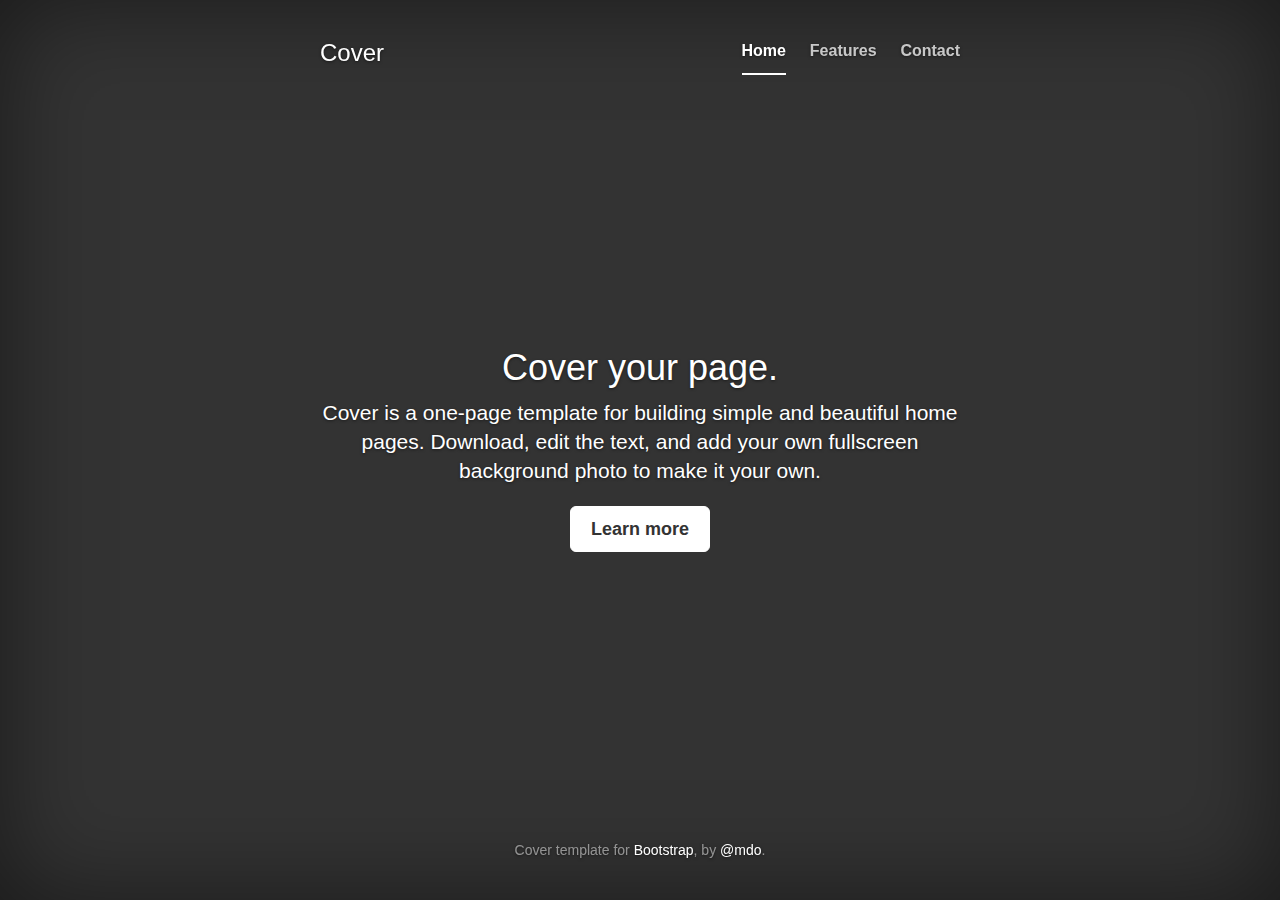
<file: comic/static/bootstrap-3.3.7/docs/examples/cover/index.html>
<!DOCTYPE html>
<html lang="en">
  <head>
    <meta charset="utf-8">
    <meta http-equiv="X-UA-Compatible" content="IE=edge">
    <meta name="viewport" content="width=device-width, initial-scale=1">
    <!-- The above 3 meta tags *must* come first in the head; any other head content must come *after* these tags -->
    <meta name="description" content="">
    <meta name="author" content="">
    <link rel="icon" href="../../favicon.ico">

    <title>Cover Template for Bootstrap</title>

    <!-- Bootstrap core CSS -->
    <link href="../../dist/css/bootstrap.min.css" rel="stylesheet">

    <!-- IE10 viewport hack for Surface/desktop Windows 8 bug -->
    <link href="../../assets/css/ie10-viewport-bug-workaround.css" rel="stylesheet">

    <!-- Custom styles for this template -->
    <link href="cover.css" rel="stylesheet">

    <!-- Just for debugging purposes. Don't actually copy these 2 lines! -->
    <!--[if lt IE 9]><script src="../../assets/js/ie8-responsive-file-warning.js"></script><![endif]-->
    <script src="../../assets/js/ie-emulation-modes-warning.js"></script>

    <!-- HTML5 shim and Respond.js for IE8 support of HTML5 elements and media queries -->
    <!--[if lt IE 9]>
      <script src="https://oss.maxcdn.com/html5shiv/3.7.3/html5shiv.min.js"></script>
      <script src="https://oss.maxcdn.com/respond/1.4.2/respond.min.js"></script>
    <![endif]-->
  </head>

  <body>

    <div class="site-wrapper">

      <div class="site-wrapper-inner">

        <div class="cover-container">

          <div class="masthead clearfix">
            <div class="inner">
              <h3 class="masthead-brand">Cover</h3>
              <nav>
                <ul class="nav masthead-nav">
                  <li class="active"><a href="#">Home</a></li>
                  <li><a href="#">Features</a></li>
                  <li><a href="#">Contact</a></li>
                </ul>
              </nav>
            </div>
          </div>

          <div class="inner cover">
            <h1 class="cover-heading">Cover your page.</h1>
            <p class="lead">Cover is a one-page template for building simple and beautiful home pages. Download, edit the text, and add your own fullscreen background photo to make it your own.</p>
            <p class="lead">
              <a href="#" class="btn btn-lg btn-default">Learn more</a>
            </p>
          </div>

          <div class="mastfoot">
            <div class="inner">
              <p>Cover template for <a href="http://getbootstrap.com">Bootstrap</a>, by <a href="https://twitter.com/mdo">@mdo</a>.</p>
            </div>
          </div>

        </div>

      </div>

    </div>

    <!-- Bootstrap core JavaScript
    ================================================== -->
    <!-- Placed at the end of the document so the pages load faster -->
    <script src="https://ajax.googleapis.com/ajax/libs/jquery/1.12.4/jquery.min.js"></script>
    <script>window.jQuery || document.write('<script src="../../assets/js/vendor/jquery.min.js"><\/script>')</script>
    <script src="../../dist/js/bootstrap.min.js"></script>
    <!-- IE10 viewport hack for Surface/desktop Windows 8 bug -->
    <script src="../../assets/js/ie10-viewport-bug-workaround.js"></script>
  </body>
</html>
</file>
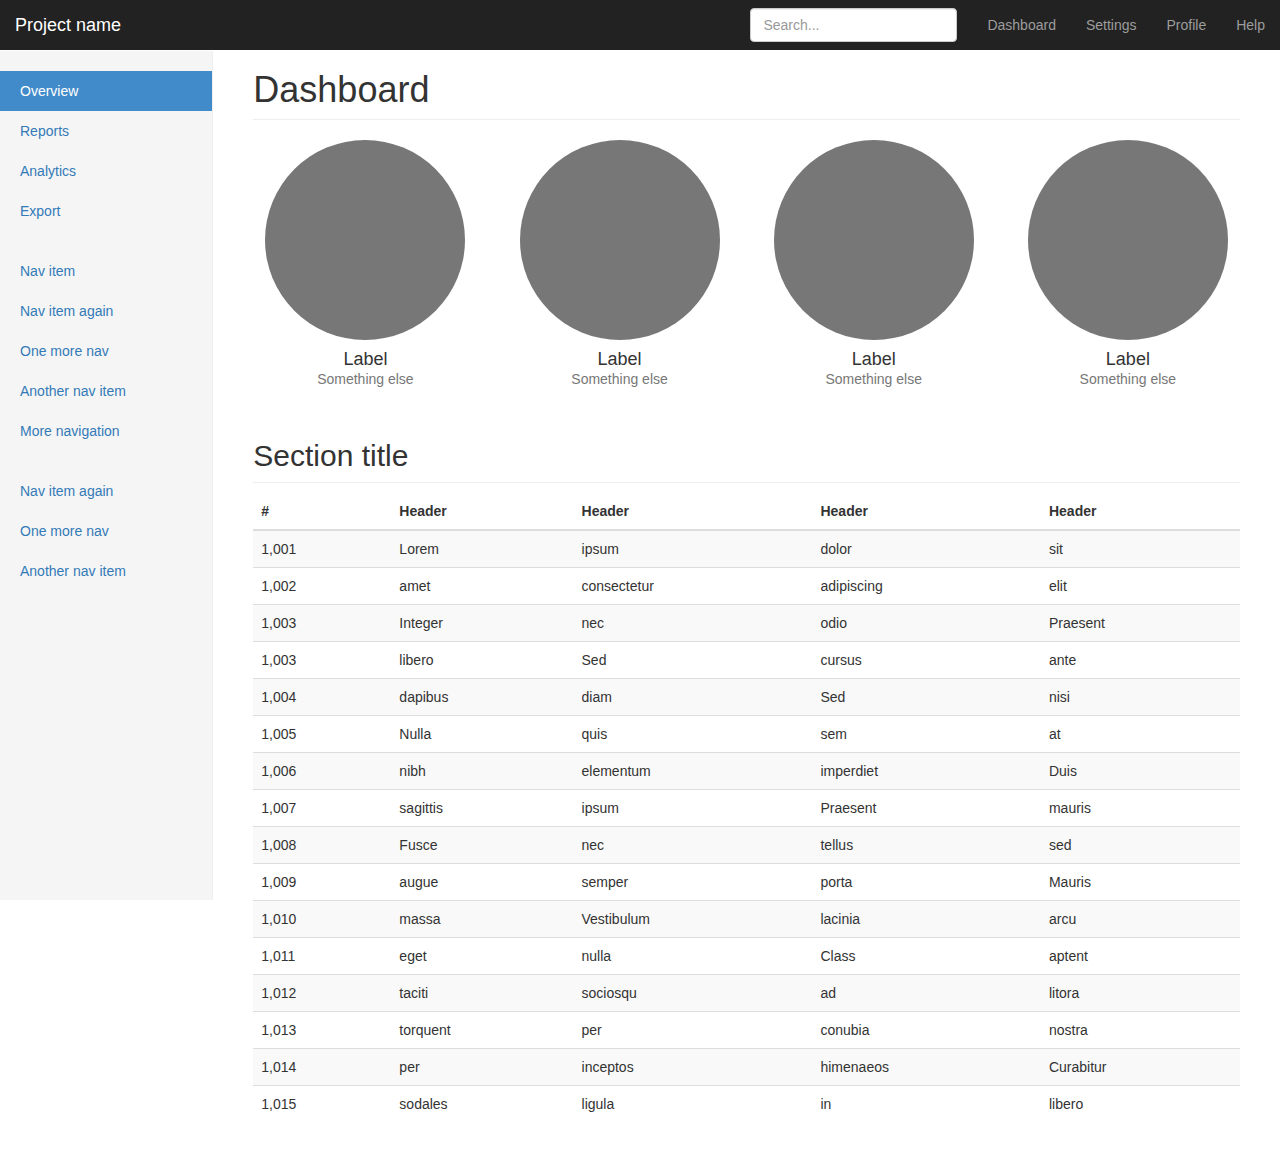
<file: comic/static/bootstrap-3.3.7/docs/examples/dashboard/index.html>
<!DOCTYPE html>
<html lang="en">
  <head>
    <meta charset="utf-8">
    <meta http-equiv="X-UA-Compatible" content="IE=edge">
    <meta name="viewport" content="width=device-width, initial-scale=1">
    <!-- The above 3 meta tags *must* come first in the head; any other head content must come *after* these tags -->
    <meta name="description" content="">
    <meta name="author" content="">
    <link rel="icon" href="../../favicon.ico">

    <title>Dashboard Template for Bootstrap</title>

    <!-- Bootstrap core CSS -->
    <link href="../../dist/css/bootstrap.min.css" rel="stylesheet">

    <!-- IE10 viewport hack for Surface/desktop Windows 8 bug -->
    <link href="../../assets/css/ie10-viewport-bug-workaround.css" rel="stylesheet">

    <!-- Custom styles for this template -->
    <link href="dashboard.css" rel="stylesheet">

    <!-- Just for debugging purposes. Don't actually copy these 2 lines! -->
    <!--[if lt IE 9]><script src="../../assets/js/ie8-responsive-file-warning.js"></script><![endif]-->
    <script src="../../assets/js/ie-emulation-modes-warning.js"></script>

    <!-- HTML5 shim and Respond.js for IE8 support of HTML5 elements and media queries -->
    <!--[if lt IE 9]>
      <script src="https://oss.maxcdn.com/html5shiv/3.7.3/html5shiv.min.js"></script>
      <script src="https://oss.maxcdn.com/respond/1.4.2/respond.min.js"></script>
    <![endif]-->
  </head>

  <body>

    <nav class="navbar navbar-inverse navbar-fixed-top">
      <div class="container-fluid">
        <div class="navbar-header">
          <button type="button" class="navbar-toggle collapsed" data-toggle="collapse" data-target="#navbar" aria-expanded="false" aria-controls="navbar">
            <span class="sr-only">Toggle navigation</span>
            <span class="icon-bar"></span>
            <span class="icon-bar"></span>
            <span class="icon-bar"></span>
          </button>
          <a class="navbar-brand" href="#">Project name</a>
        </div>
        <div id="navbar" class="navbar-collapse collapse">
          <ul class="nav navbar-nav navbar-right">
            <li><a href="#">Dashboard</a></li>
            <li><a href="#">Settings</a></li>
            <li><a href="#">Profile</a></li>
            <li><a href="#">Help</a></li>
          </ul>
          <form class="navbar-form navbar-right">
            <input type="text" class="form-control" placeholder="Search...">
          </form>
        </div>
      </div>
    </nav>

    <div class="container-fluid">
      <div class="row">
        <div class="col-sm-3 col-md-2 sidebar">
          <ul class="nav nav-sidebar">
            <li class="active"><a href="#">Overview <span class="sr-only">(current)</span></a></li>
            <li><a href="#">Reports</a></li>
            <li><a href="#">Analytics</a></li>
            <li><a href="#">Export</a></li>
          </ul>
          <ul class="nav nav-sidebar">
            <li><a href="">Nav item</a></li>
            <li><a href="">Nav item again</a></li>
            <li><a href="">One more nav</a></li>
            <li><a href="">Another nav item</a></li>
            <li><a href="">More navigation</a></li>
          </ul>
          <ul class="nav nav-sidebar">
            <li><a href="">Nav item again</a></li>
            <li><a href="">One more nav</a></li>
            <li><a href="">Another nav item</a></li>
          </ul>
        </div>
        <div class="col-sm-9 col-sm-offset-3 col-md-10 col-md-offset-2 main">
          <h1 class="page-header">Dashboard</h1>

          <div class="row placeholders">
            <div class="col-xs-6 col-sm-3 placeholder">
              <img src="[data-uri]" width="200" height="200" class="img-responsive" alt="Generic placeholder thumbnail">
              <h4>Label</h4>
              <span class="text-muted">Something else</span>
            </div>
            <div class="col-xs-6 col-sm-3 placeholder">
              <img src="[data-uri]" width="200" height="200" class="img-responsive" alt="Generic placeholder thumbnail">
              <h4>Label</h4>
              <span class="text-muted">Something else</span>
            </div>
            <div class="col-xs-6 col-sm-3 placeholder">
              <img src="[data-uri]" width="200" height="200" class="img-responsive" alt="Generic placeholder thumbnail">
              <h4>Label</h4>
              <span class="text-muted">Something else</span>
            </div>
            <div class="col-xs-6 col-sm-3 placeholder">
              <img src="[data-uri]" width="200" height="200" class="img-responsive" alt="Generic placeholder thumbnail">
              <h4>Label</h4>
              <span class="text-muted">Something else</span>
            </div>
          </div>

          <h2 class="sub-header">Section title</h2>
          <div class="table-responsive">
            <table class="table table-striped">
              <thead>
                <tr>
                  <th>#</th>
                  <th>Header</th>
                  <th>Header</th>
                  <th>Header</th>
                  <th>Header</th>
                </tr>
              </thead>
              <tbody>
                <tr>
                  <td>1,001</td>
                  <td>Lorem</td>
                  <td>ipsum</td>
                  <td>dolor</td>
                  <td>sit</td>
                </tr>
                <tr>
                  <td>1,002</td>
                  <td>amet</td>
                  <td>consectetur</td>
                  <td>adipiscing</td>
                  <td>elit</td>
                </tr>
                <tr>
                  <td>1,003</td>
                  <td>Integer</td>
                  <td>nec</td>
                  <td>odio</td>
                  <td>Praesent</td>
                </tr>
                <tr>
                  <td>1,003</td>
                  <td>libero</td>
                  <td>Sed</td>
                  <td>cursus</td>
                  <td>ante</td>
                </tr>
                <tr>
                  <td>1,004</td>
                  <td>dapibus</td>
                  <td>diam</td>
                  <td>Sed</td>
                  <td>nisi</td>
                </tr>
                <tr>
                  <td>1,005</td>
                  <td>Nulla</td>
                  <td>quis</td>
                  <td>sem</td>
                  <td>at</td>
                </tr>
                <tr>
                  <td>1,006</td>
                  <td>nibh</td>
                  <td>elementum</td>
                  <td>imperdiet</td>
                  <td>Duis</td>
                </tr>
                <tr>
                  <td>1,007</td>
                  <td>sagittis</td>
                  <td>ipsum</td>
                  <td>Praesent</td>
                  <td>mauris</td>
                </tr>
                <tr>
                  <td>1,008</td>
                  <td>Fusce</td>
                  <td>nec</td>
                  <td>tellus</td>
                  <td>sed</td>
                </tr>
                <tr>
                  <td>1,009</td>
                  <td>augue</td>
                  <td>semper</td>
                  <td>porta</td>
                  <td>Mauris</td>
                </tr>
                <tr>
                  <td>1,010</td>
                  <td>massa</td>
                  <td>Vestibulum</td>
                  <td>lacinia</td>
                  <td>arcu</td>
                </tr>
                <tr>
                  <td>1,011</td>
                  <td>eget</td>
                  <td>nulla</td>
                  <td>Class</td>
                  <td>aptent</td>
                </tr>
                <tr>
                  <td>1,012</td>
                  <td>taciti</td>
                  <td>sociosqu</td>
                  <td>ad</td>
                  <td>litora</td>
                </tr>
                <tr>
                  <td>1,013</td>
                  <td>torquent</td>
                  <td>per</td>
                  <td>conubia</td>
                  <td>nostra</td>
                </tr>
                <tr>
                  <td>1,014</td>
                  <td>per</td>
                  <td>inceptos</td>
                  <td>himenaeos</td>
                  <td>Curabitur</td>
                </tr>
                <tr>
                  <td>1,015</td>
                  <td>sodales</td>
                  <td>ligula</td>
                  <td>in</td>
                  <td>libero</td>
                </tr>
              </tbody>
            </table>
          </div>
        </div>
      </div>
    </div>

    <!-- Bootstrap core JavaScript
    ================================================== -->
    <!-- Placed at the end of the document so the pages load faster -->
    <script src="https://ajax.googleapis.com/ajax/libs/jquery/1.12.4/jquery.min.js"></script>
    <script>window.jQuery || document.write('<script src="../../assets/js/vendor/jquery.min.js"><\/script>')</script>
    <script src="../../dist/js/bootstrap.min.js"></script>
    <!-- Just to make our placeholder images work. Don't actually copy the next line! -->
    <script src="../../assets/js/vendor/holder.min.js"></script>
    <!-- IE10 viewport hack for Surface/desktop Windows 8 bug -->
    <script src="../../assets/js/ie10-viewport-bug-workaround.js"></script>
  </body>
</html>
</file>
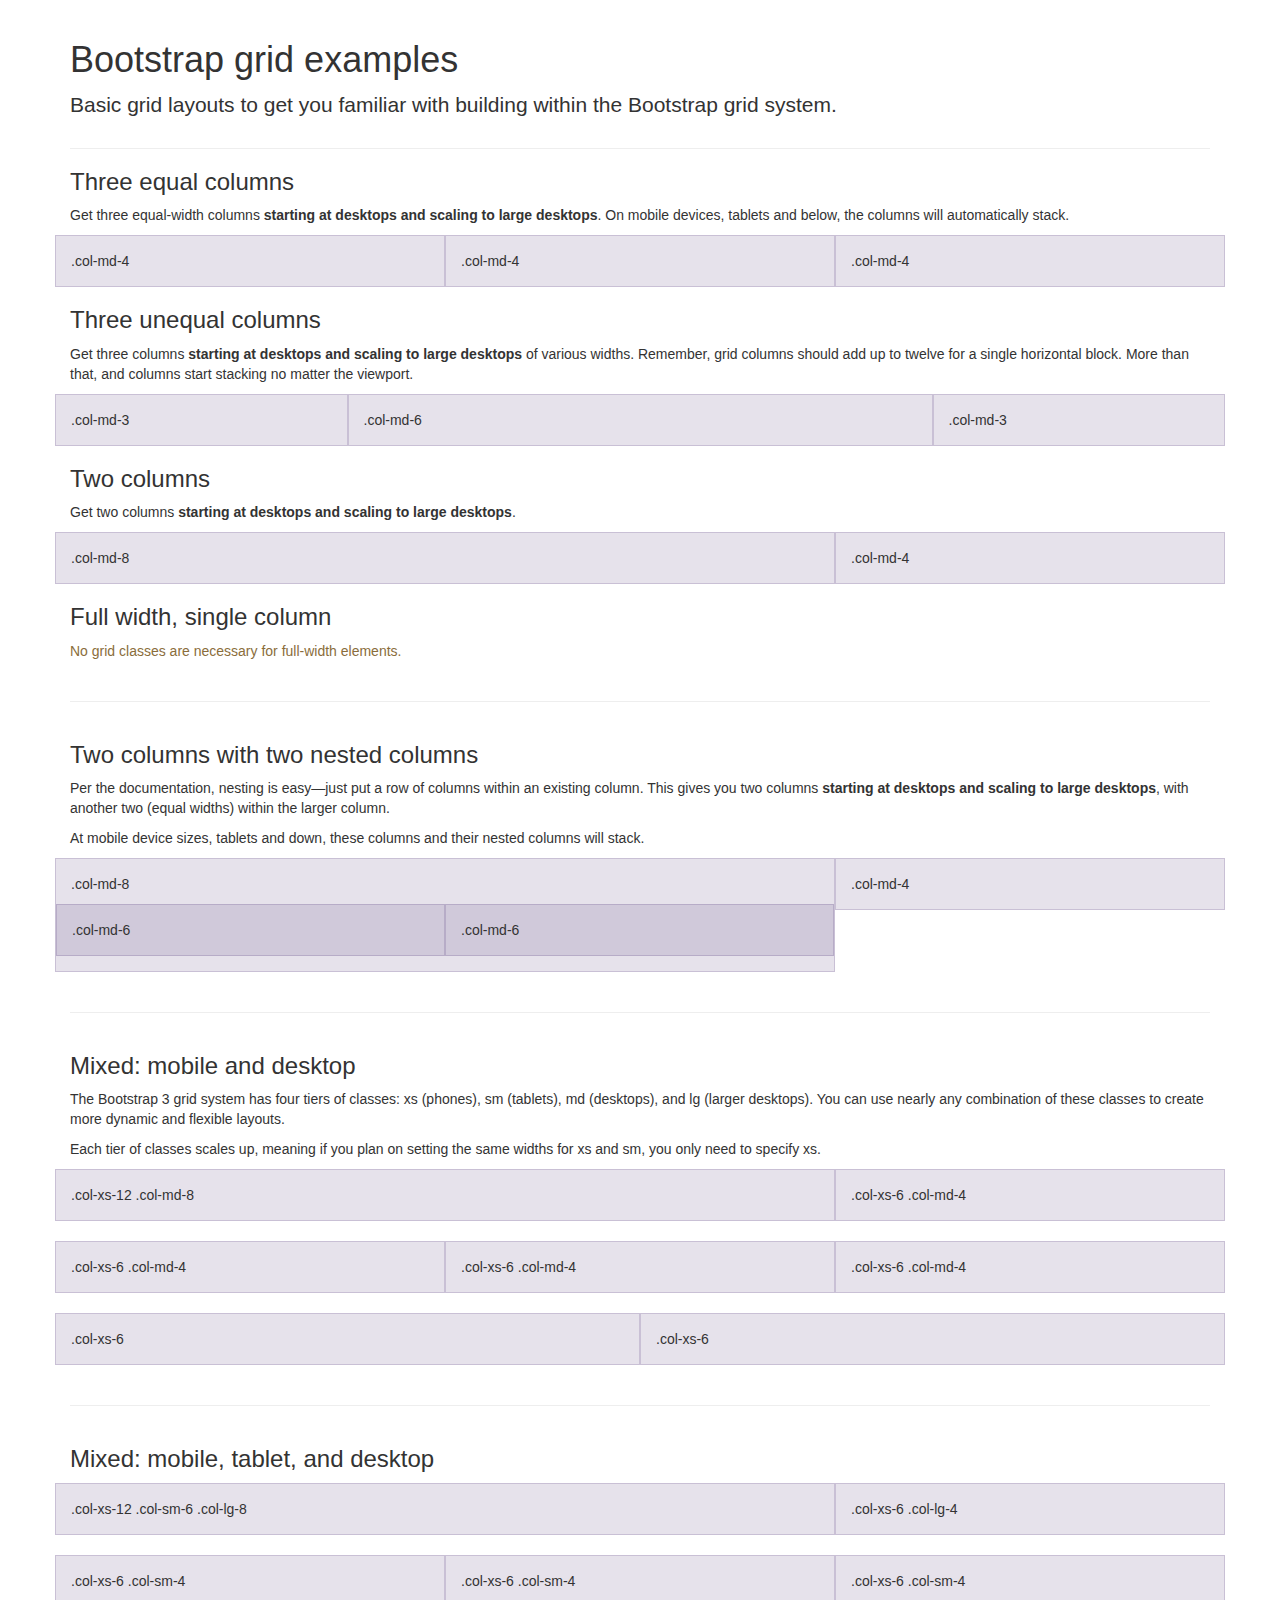
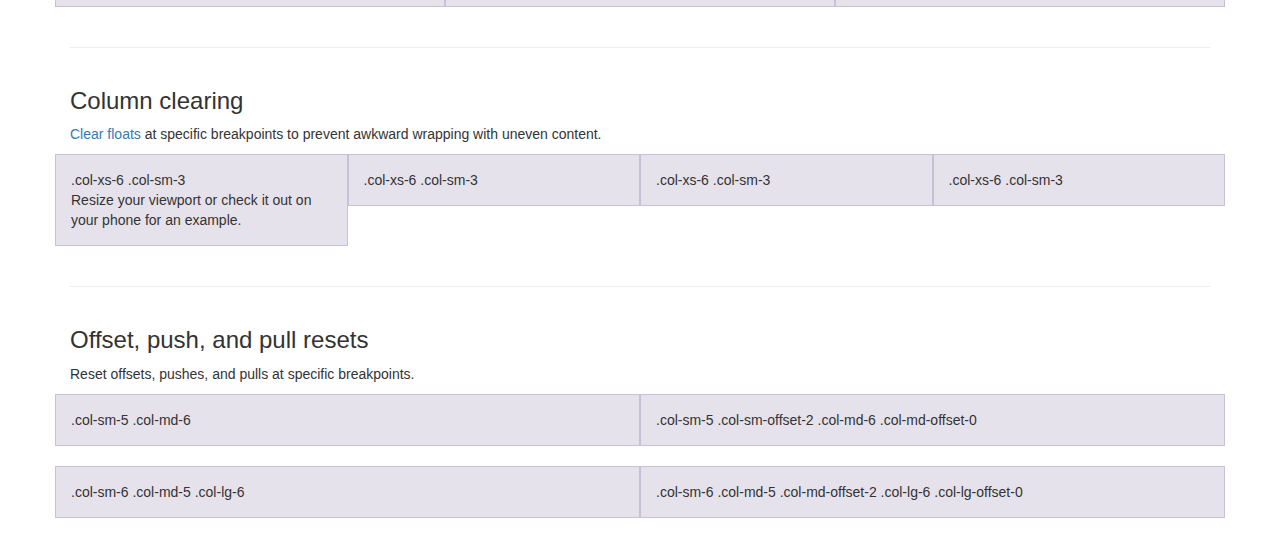
<file: comic/static/bootstrap-3.3.7/docs/examples/grid/index.html>
<!DOCTYPE html>
<html lang="en">
  <head>
    <meta charset="utf-8">
    <meta http-equiv="X-UA-Compatible" content="IE=edge">
    <meta name="viewport" content="width=device-width, initial-scale=1">
    <!-- The above 3 meta tags *must* come first in the head; any other head content must come *after* these tags -->
    <meta name="description" content="">
    <meta name="author" content="">
    <link rel="icon" href="../../favicon.ico">

    <title>Grid Template for Bootstrap</title>

    <!-- Bootstrap core CSS -->
    <link href="../../dist/css/bootstrap.min.css" rel="stylesheet">

    <!-- IE10 viewport hack for Surface/desktop Windows 8 bug -->
    <link href="../../assets/css/ie10-viewport-bug-workaround.css" rel="stylesheet">

    <!-- Custom styles for this template -->
    <link href="grid.css" rel="stylesheet">

    <!-- Just for debugging purposes. Don't actually copy these 2 lines! -->
    <!--[if lt IE 9]><script src="../../assets/js/ie8-responsive-file-warning.js"></script><![endif]-->
    <script src="../../assets/js/ie-emulation-modes-warning.js"></script>

    <!-- HTML5 shim and Respond.js for IE8 support of HTML5 elements and media queries -->
    <!--[if lt IE 9]>
      <script src="https://oss.maxcdn.com/html5shiv/3.7.3/html5shiv.min.js"></script>
      <script src="https://oss.maxcdn.com/respond/1.4.2/respond.min.js"></script>
    <![endif]-->
  </head>

  <body>
    <div class="container">

      <div class="page-header">
        <h1>Bootstrap grid examples</h1>
        <p class="lead">Basic grid layouts to get you familiar with building within the Bootstrap grid system.</p>
      </div>

      <h3>Three equal columns</h3>
      <p>Get three equal-width columns <strong>starting at desktops and scaling to large desktops</strong>. On mobile devices, tablets and below, the columns will automatically stack.</p>
      <div class="row">
        <div class="col-md-4">.col-md-4</div>
        <div class="col-md-4">.col-md-4</div>
        <div class="col-md-4">.col-md-4</div>
      </div>

      <h3>Three unequal columns</h3>
      <p>Get three columns <strong>starting at desktops and scaling to large desktops</strong> of various widths. Remember, grid columns should add up to twelve for a single horizontal block. More than that, and columns start stacking no matter the viewport.</p>
      <div class="row">
        <div class="col-md-3">.col-md-3</div>
        <div class="col-md-6">.col-md-6</div>
        <div class="col-md-3">.col-md-3</div>
      </div>

      <h3>Two columns</h3>
      <p>Get two columns <strong>starting at desktops and scaling to large desktops</strong>.</p>
      <div class="row">
        <div class="col-md-8">.col-md-8</div>
        <div class="col-md-4">.col-md-4</div>
      </div>

      <h3>Full width, single column</h3>
      <p class="text-warning">No grid classes are necessary for full-width elements.</p>

      <hr>

      <h3>Two columns with two nested columns</h3>
      <p>Per the documentation, nesting is easy—just put a row of columns within an existing column. This gives you two columns <strong>starting at desktops and scaling to large desktops</strong>, with another two (equal widths) within the larger column.</p>
      <p>At mobile device sizes, tablets and down, these columns and their nested columns will stack.</p>
      <div class="row">
        <div class="col-md-8">
          .col-md-8
          <div class="row">
            <div class="col-md-6">.col-md-6</div>
            <div class="col-md-6">.col-md-6</div>
          </div>
        </div>
        <div class="col-md-4">.col-md-4</div>
      </div>

      <hr>

      <h3>Mixed: mobile and desktop</h3>
      <p>The Bootstrap 3 grid system has four tiers of classes: xs (phones), sm (tablets), md (desktops), and lg (larger desktops). You can use nearly any combination of these classes to create more dynamic and flexible layouts.</p>
      <p>Each tier of classes scales up, meaning if you plan on setting the same widths for xs and sm, you only need to specify xs.</p>
      <div class="row">
        <div class="col-xs-12 col-md-8">.col-xs-12 .col-md-8</div>
        <div class="col-xs-6 col-md-4">.col-xs-6 .col-md-4</div>
      </div>
      <div class="row">
        <div class="col-xs-6 col-md-4">.col-xs-6 .col-md-4</div>
        <div class="col-xs-6 col-md-4">.col-xs-6 .col-md-4</div>
        <div class="col-xs-6 col-md-4">.col-xs-6 .col-md-4</div>
      </div>
      <div class="row">
        <div class="col-xs-6">.col-xs-6</div>
        <div class="col-xs-6">.col-xs-6</div>
      </div>

      <hr>

      <h3>Mixed: mobile, tablet, and desktop</h3>
      <p></p>
      <div class="row">
        <div class="col-xs-12 col-sm-6 col-lg-8">.col-xs-12 .col-sm-6 .col-lg-8</div>
        <div class="col-xs-6 col-lg-4">.col-xs-6 .col-lg-4</div>
      </div>
      <div class="row">
        <div class="col-xs-6 col-sm-4">.col-xs-6 .col-sm-4</div>
        <div class="col-xs-6 col-sm-4">.col-xs-6 .col-sm-4</div>
        <div class="col-xs-6 col-sm-4">.col-xs-6 .col-sm-4</div>
      </div>

      <hr>

      <h3>Column clearing</h3>
      <p><a href="http://getbootstrap.com/css/#grid-responsive-resets">Clear floats</a> at specific breakpoints to prevent awkward wrapping with uneven content.</p>
      <div class="row">
        <div class="col-xs-6 col-sm-3">
          .col-xs-6 .col-sm-3
          <br>
          Resize your viewport or check it out on your phone for an example.
        </div>
        <div class="col-xs-6 col-sm-3">.col-xs-6 .col-sm-3</div>

        <!-- Add the extra clearfix for only the required viewport -->
        <div class="clearfix visible-xs"></div>

        <div class="col-xs-6 col-sm-3">.col-xs-6 .col-sm-3</div>
        <div class="col-xs-6 col-sm-3">.col-xs-6 .col-sm-3</div>
      </div>

      <hr>

      <h3>Offset, push, and pull resets</h3>
      <p>Reset offsets, pushes, and pulls at specific breakpoints.</p>
      <div class="row">
        <div class="col-sm-5 col-md-6">.col-sm-5 .col-md-6</div>
        <div class="col-sm-5 col-sm-offset-2 col-md-6 col-md-offset-0">.col-sm-5 .col-sm-offset-2 .col-md-6 .col-md-offset-0</div>
      </div>
      <div class="row">
        <div class="col-sm-6 col-md-5 col-lg-6">.col-sm-6 .col-md-5 .col-lg-6</div>
        <div class="col-sm-6 col-md-5 col-md-offset-2 col-lg-6 col-lg-offset-0">.col-sm-6 .col-md-5 .col-md-offset-2 .col-lg-6 .col-lg-offset-0</div>
      </div>


    </div> <!-- /container -->


    <!-- IE10 viewport hack for Surface/desktop Windows 8 bug -->
    <script src="../../assets/js/ie10-viewport-bug-workaround.js"></script>
  </body>
</html>
</file>
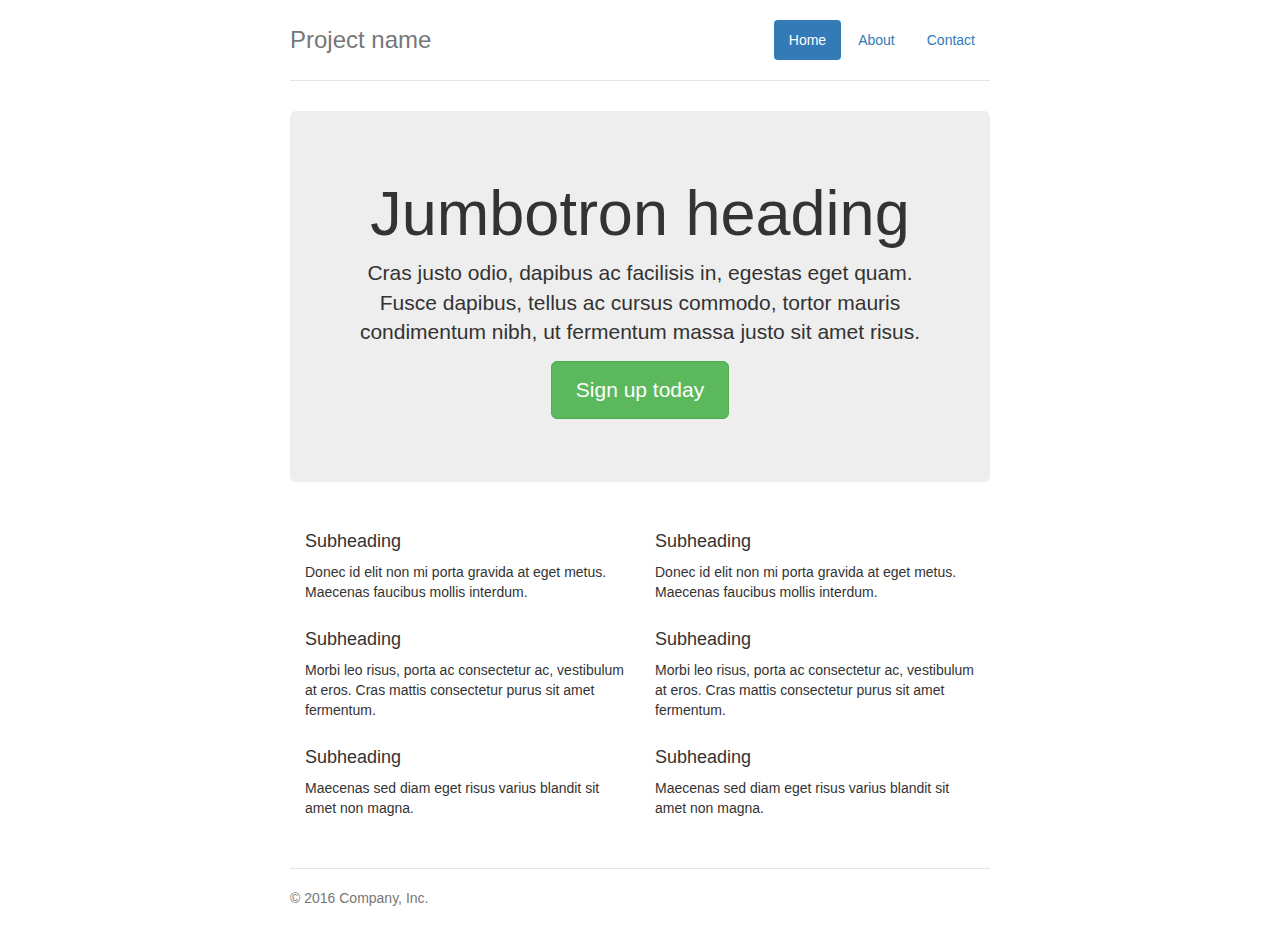
<file: comic/static/bootstrap-3.3.7/docs/examples/jumbotron-narrow/index.html>
<!DOCTYPE html>
<html lang="en">
  <head>
    <meta charset="utf-8">
    <meta http-equiv="X-UA-Compatible" content="IE=edge">
    <meta name="viewport" content="width=device-width, initial-scale=1">
    <!-- The above 3 meta tags *must* come first in the head; any other head content must come *after* these tags -->
    <meta name="description" content="">
    <meta name="author" content="">
    <link rel="icon" href="../../favicon.ico">

    <title>Narrow Jumbotron Template for Bootstrap</title>

    <!-- Bootstrap core CSS -->
    <link href="../../dist/css/bootstrap.min.css" rel="stylesheet">

    <!-- IE10 viewport hack for Surface/desktop Windows 8 bug -->
    <link href="../../assets/css/ie10-viewport-bug-workaround.css" rel="stylesheet">

    <!-- Custom styles for this template -->
    <link href="jumbotron-narrow.css" rel="stylesheet">

    <!-- Just for debugging purposes. Don't actually copy these 2 lines! -->
    <!--[if lt IE 9]><script src="../../assets/js/ie8-responsive-file-warning.js"></script><![endif]-->
    <script src="../../assets/js/ie-emulation-modes-warning.js"></script>

    <!-- HTML5 shim and Respond.js for IE8 support of HTML5 elements and media queries -->
    <!--[if lt IE 9]>
      <script src="https://oss.maxcdn.com/html5shiv/3.7.3/html5shiv.min.js"></script>
      <script src="https://oss.maxcdn.com/respond/1.4.2/respond.min.js"></script>
    <![endif]-->
  </head>

  <body>

    <div class="container">
      <div class="header clearfix">
        <nav>
          <ul class="nav nav-pills pull-right">
            <li role="presentation" class="active"><a href="#">Home</a></li>
            <li role="presentation"><a href="#">About</a></li>
            <li role="presentation"><a href="#">Contact</a></li>
          </ul>
        </nav>
        <h3 class="text-muted">Project name</h3>
      </div>

      <div class="jumbotron">
        <h1>Jumbotron heading</h1>
        <p class="lead">Cras justo odio, dapibus ac facilisis in, egestas eget quam. Fusce dapibus, tellus ac cursus commodo, tortor mauris condimentum nibh, ut fermentum massa justo sit amet risus.</p>
        <p><a class="btn btn-lg btn-success" href="#" role="button">Sign up today</a></p>
      </div>

      <div class="row marketing">
        <div class="col-lg-6">
          <h4>Subheading</h4>
          <p>Donec id elit non mi porta gravida at eget metus. Maecenas faucibus mollis interdum.</p>

          <h4>Subheading</h4>
          <p>Morbi leo risus, porta ac consectetur ac, vestibulum at eros. Cras mattis consectetur purus sit amet fermentum.</p>

          <h4>Subheading</h4>
          <p>Maecenas sed diam eget risus varius blandit sit amet non magna.</p>
        </div>

        <div class="col-lg-6">
          <h4>Subheading</h4>
          <p>Donec id elit non mi porta gravida at eget metus. Maecenas faucibus mollis interdum.</p>

          <h4>Subheading</h4>
          <p>Morbi leo risus, porta ac consectetur ac, vestibulum at eros. Cras mattis consectetur purus sit amet fermentum.</p>

          <h4>Subheading</h4>
          <p>Maecenas sed diam eget risus varius blandit sit amet non magna.</p>
        </div>
      </div>

      <footer class="footer">
        <p>&copy; 2016 Company, Inc.</p>
      </footer>

    </div> <!-- /container -->


    <!-- IE10 viewport hack for Surface/desktop Windows 8 bug -->
    <script src="../../assets/js/ie10-viewport-bug-workaround.js"></script>
  </body>
</html>
</file>
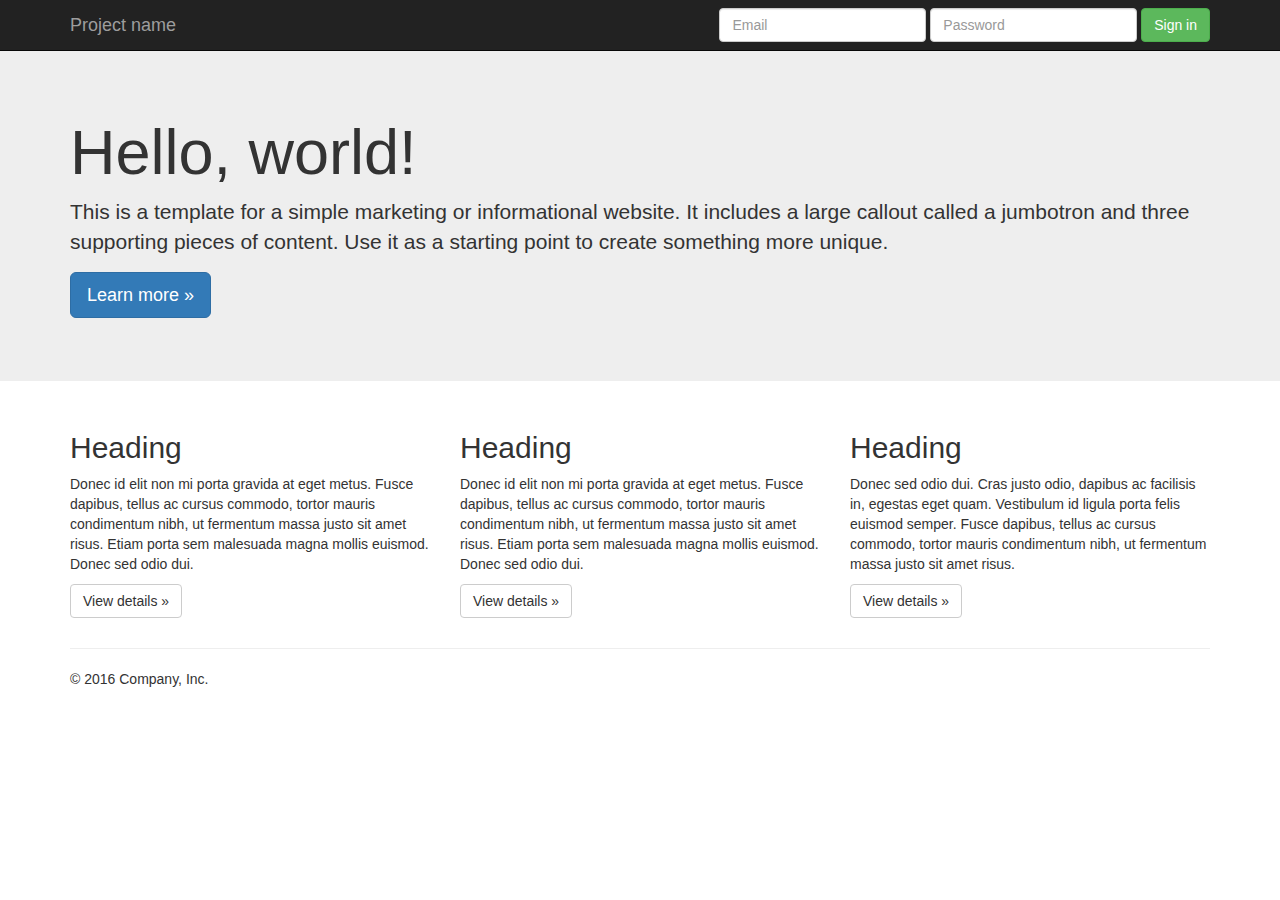
<file: comic/static/bootstrap-3.3.7/docs/examples/jumbotron/index.html>
<!DOCTYPE html>
<html lang="en">
  <head>
    <meta charset="utf-8">
    <meta http-equiv="X-UA-Compatible" content="IE=edge">
    <meta name="viewport" content="width=device-width, initial-scale=1">
    <!-- The above 3 meta tags *must* come first in the head; any other head content must come *after* these tags -->
    <meta name="description" content="">
    <meta name="author" content="">
    <link rel="icon" href="../../favicon.ico">

    <title>Jumbotron Template for Bootstrap</title>

    <!-- Bootstrap core CSS -->
    <link href="../../dist/css/bootstrap.min.css" rel="stylesheet">

    <!-- IE10 viewport hack for Surface/desktop Windows 8 bug -->
    <link href="../../assets/css/ie10-viewport-bug-workaround.css" rel="stylesheet">

    <!-- Custom styles for this template -->
    <link href="jumbotron.css" rel="stylesheet">

    <!-- Just for debugging purposes. Don't actually copy these 2 lines! -->
    <!--[if lt IE 9]><script src="../../assets/js/ie8-responsive-file-warning.js"></script><![endif]-->
    <script src="../../assets/js/ie-emulation-modes-warning.js"></script>

    <!-- HTML5 shim and Respond.js for IE8 support of HTML5 elements and media queries -->
    <!--[if lt IE 9]>
      <script src="https://oss.maxcdn.com/html5shiv/3.7.3/html5shiv.min.js"></script>
      <script src="https://oss.maxcdn.com/respond/1.4.2/respond.min.js"></script>
    <![endif]-->
  </head>

  <body>

    <nav class="navbar navbar-inverse navbar-fixed-top">
      <div class="container">
        <div class="navbar-header">
          <button type="button" class="navbar-toggle collapsed" data-toggle="collapse" data-target="#navbar" aria-expanded="false" aria-controls="navbar">
            <span class="sr-only">Toggle navigation</span>
            <span class="icon-bar"></span>
            <span class="icon-bar"></span>
            <span class="icon-bar"></span>
          </button>
          <a class="navbar-brand" href="#">Project name</a>
        </div>
        <div id="navbar" class="navbar-collapse collapse">
          <form class="navbar-form navbar-right">
            <div class="form-group">
              <input type="text" placeholder="Email" class="form-control">
            </div>
            <div class="form-group">
              <input type="password" placeholder="Password" class="form-control">
            </div>
            <button type="submit" class="btn btn-success">Sign in</button>
          </form>
        </div><!--/.navbar-collapse -->
      </div>
    </nav>

    <!-- Main jumbotron for a primary marketing message or call to action -->
    <div class="jumbotron">
      <div class="container">
        <h1>Hello, world!</h1>
        <p>This is a template for a simple marketing or informational website. It includes a large callout called a jumbotron and three supporting pieces of content. Use it as a starting point to create something more unique.</p>
        <p><a class="btn btn-primary btn-lg" href="#" role="button">Learn more &raquo;</a></p>
      </div>
    </div>

    <div class="container">
      <!-- Example row of columns -->
      <div class="row">
        <div class="col-md-4">
          <h2>Heading</h2>
          <p>Donec id elit non mi porta gravida at eget metus. Fusce dapibus, tellus ac cursus commodo, tortor mauris condimentum nibh, ut fermentum massa justo sit amet risus. Etiam porta sem malesuada magna mollis euismod. Donec sed odio dui. </p>
          <p><a class="btn btn-default" href="#" role="button">View details &raquo;</a></p>
        </div>
        <div class="col-md-4">
          <h2>Heading</h2>
          <p>Donec id elit non mi porta gravida at eget metus. Fusce dapibus, tellus ac cursus commodo, tortor mauris condimentum nibh, ut fermentum massa justo sit amet risus. Etiam porta sem malesuada magna mollis euismod. Donec sed odio dui. </p>
          <p><a class="btn btn-default" href="#" role="button">View details &raquo;</a></p>
       </div>
        <div class="col-md-4">
          <h2>Heading</h2>
          <p>Donec sed odio dui. Cras justo odio, dapibus ac facilisis in, egestas eget quam. Vestibulum id ligula porta felis euismod semper. Fusce dapibus, tellus ac cursus commodo, tortor mauris condimentum nibh, ut fermentum massa justo sit amet risus.</p>
          <p><a class="btn btn-default" href="#" role="button">View details &raquo;</a></p>
        </div>
      </div>

      <hr>

      <footer>
        <p>&copy; 2016 Company, Inc.</p>
      </footer>
    </div> <!-- /container -->


    <!-- Bootstrap core JavaScript
    ================================================== -->
    <!-- Placed at the end of the document so the pages load faster -->
    <script src="https://ajax.googleapis.com/ajax/libs/jquery/1.12.4/jquery.min.js"></script>
    <script>window.jQuery || document.write('<script src="../../assets/js/vendor/jquery.min.js"><\/script>')</script>
    <script src="../../dist/js/bootstrap.min.js"></script>
    <!-- IE10 viewport hack for Surface/desktop Windows 8 bug -->
    <script src="../../assets/js/ie10-viewport-bug-workaround.js"></script>
  </body>
</html>
</file>
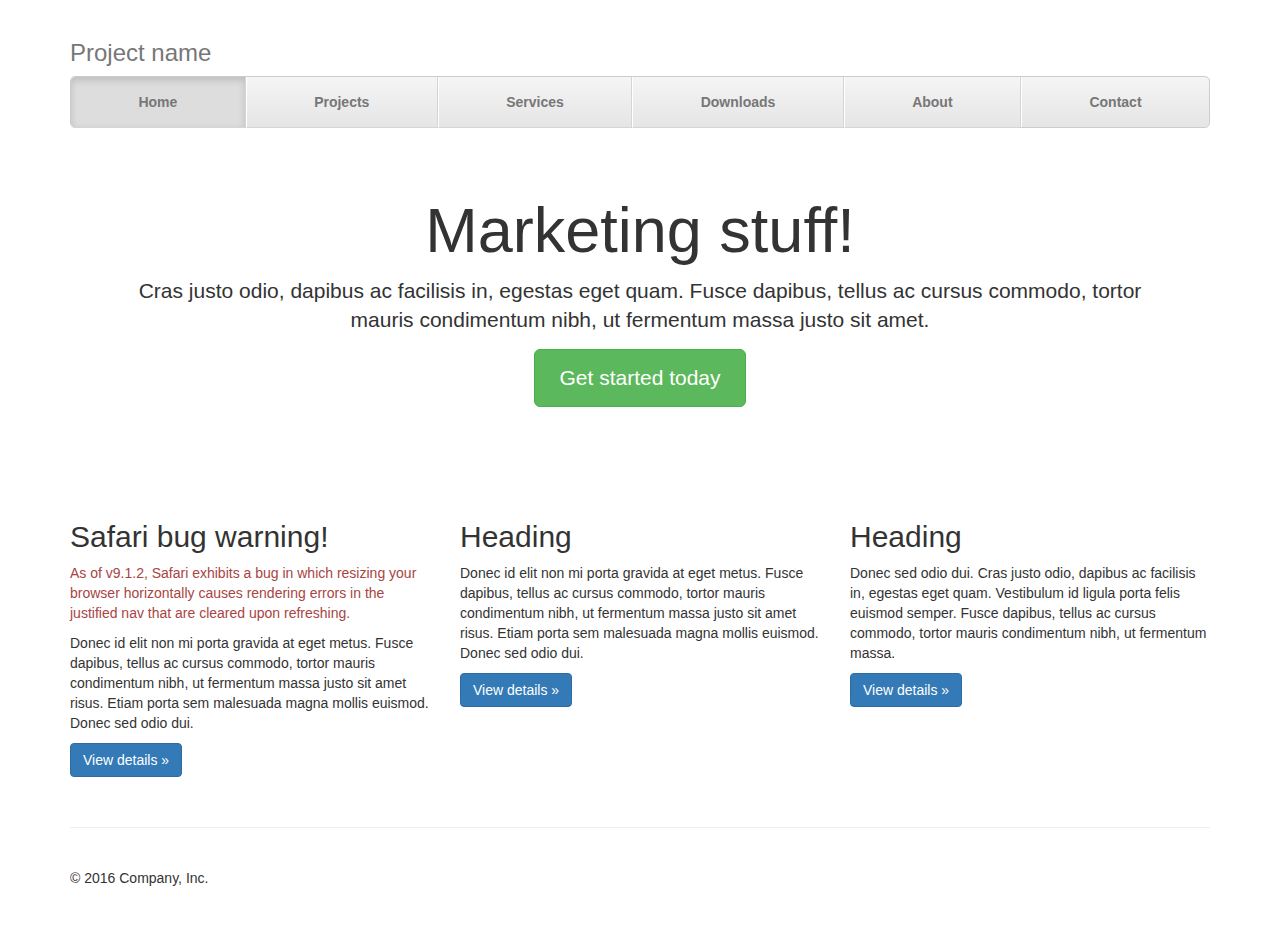
<file: comic/static/bootstrap-3.3.7/docs/examples/justified-nav/index.html>
<!DOCTYPE html>
<html lang="en">
  <head>
    <meta charset="utf-8">
    <meta http-equiv="X-UA-Compatible" content="IE=edge">
    <meta name="viewport" content="width=device-width, initial-scale=1">
    <!-- The above 3 meta tags *must* come first in the head; any other head content must come *after* these tags -->
    <meta name="description" content="">
    <meta name="author" content="">
    <link rel="icon" href="../../favicon.ico">

    <title>Justified Nav Template for Bootstrap</title>

    <!-- Bootstrap core CSS -->
    <link href="../../dist/css/bootstrap.min.css" rel="stylesheet">

    <!-- IE10 viewport hack for Surface/desktop Windows 8 bug -->
    <link href="../../assets/css/ie10-viewport-bug-workaround.css" rel="stylesheet">

    <!-- Custom styles for this template -->
    <link href="justified-nav.css" rel="stylesheet">

    <!-- Just for debugging purposes. Don't actually copy these 2 lines! -->
    <!--[if lt IE 9]><script src="../../assets/js/ie8-responsive-file-warning.js"></script><![endif]-->
    <script src="../../assets/js/ie-emulation-modes-warning.js"></script>

    <!-- HTML5 shim and Respond.js for IE8 support of HTML5 elements and media queries -->
    <!--[if lt IE 9]>
      <script src="https://oss.maxcdn.com/html5shiv/3.7.3/html5shiv.min.js"></script>
      <script src="https://oss.maxcdn.com/respond/1.4.2/respond.min.js"></script>
    <![endif]-->
  </head>

  <body>

    <div class="container">

      <!-- The justified navigation menu is meant for single line per list item.
           Multiple lines will require custom code not provided by Bootstrap. -->
      <div class="masthead">
        <h3 class="text-muted">Project name</h3>
        <nav>
          <ul class="nav nav-justified">
            <li class="active"><a href="#">Home</a></li>
            <li><a href="#">Projects</a></li>
            <li><a href="#">Services</a></li>
            <li><a href="#">Downloads</a></li>
            <li><a href="#">About</a></li>
            <li><a href="#">Contact</a></li>
          </ul>
        </nav>
      </div>

      <!-- Jumbotron -->
      <div class="jumbotron">
        <h1>Marketing stuff!</h1>
        <p class="lead">Cras justo odio, dapibus ac facilisis in, egestas eget quam. Fusce dapibus, tellus ac cursus commodo, tortor mauris condimentum nibh, ut fermentum massa justo sit amet.</p>
        <p><a class="btn btn-lg btn-success" href="#" role="button">Get started today</a></p>
      </div>

      <!-- Example row of columns -->
      <div class="row">
        <div class="col-lg-4">
          <h2>Safari bug warning!</h2>
          <p class="text-danger">As of v9.1.2, Safari exhibits a bug in which resizing your browser horizontally causes rendering errors in the justified nav that are cleared upon refreshing.</p>
          <p>Donec id elit non mi porta gravida at eget metus. Fusce dapibus, tellus ac cursus commodo, tortor mauris condimentum nibh, ut fermentum massa justo sit amet risus. Etiam porta sem malesuada magna mollis euismod. Donec sed odio dui. </p>
          <p><a class="btn btn-primary" href="#" role="button">View details &raquo;</a></p>
        </div>
        <div class="col-lg-4">
          <h2>Heading</h2>
          <p>Donec id elit non mi porta gravida at eget metus. Fusce dapibus, tellus ac cursus commodo, tortor mauris condimentum nibh, ut fermentum massa justo sit amet risus. Etiam porta sem malesuada magna mollis euismod. Donec sed odio dui. </p>
          <p><a class="btn btn-primary" href="#" role="button">View details &raquo;</a></p>
       </div>
        <div class="col-lg-4">
          <h2>Heading</h2>
          <p>Donec sed odio dui. Cras justo odio, dapibus ac facilisis in, egestas eget quam. Vestibulum id ligula porta felis euismod semper. Fusce dapibus, tellus ac cursus commodo, tortor mauris condimentum nibh, ut fermentum massa.</p>
          <p><a class="btn btn-primary" href="#" role="button">View details &raquo;</a></p>
        </div>
      </div>

      <!-- Site footer -->
      <footer class="footer">
        <p>&copy; 2016 Company, Inc.</p>
      </footer>

    </div> <!-- /container -->


    <!-- IE10 viewport hack for Surface/desktop Windows 8 bug -->
    <script src="../../assets/js/ie10-viewport-bug-workaround.js"></script>
  </body>
</html>
</file>
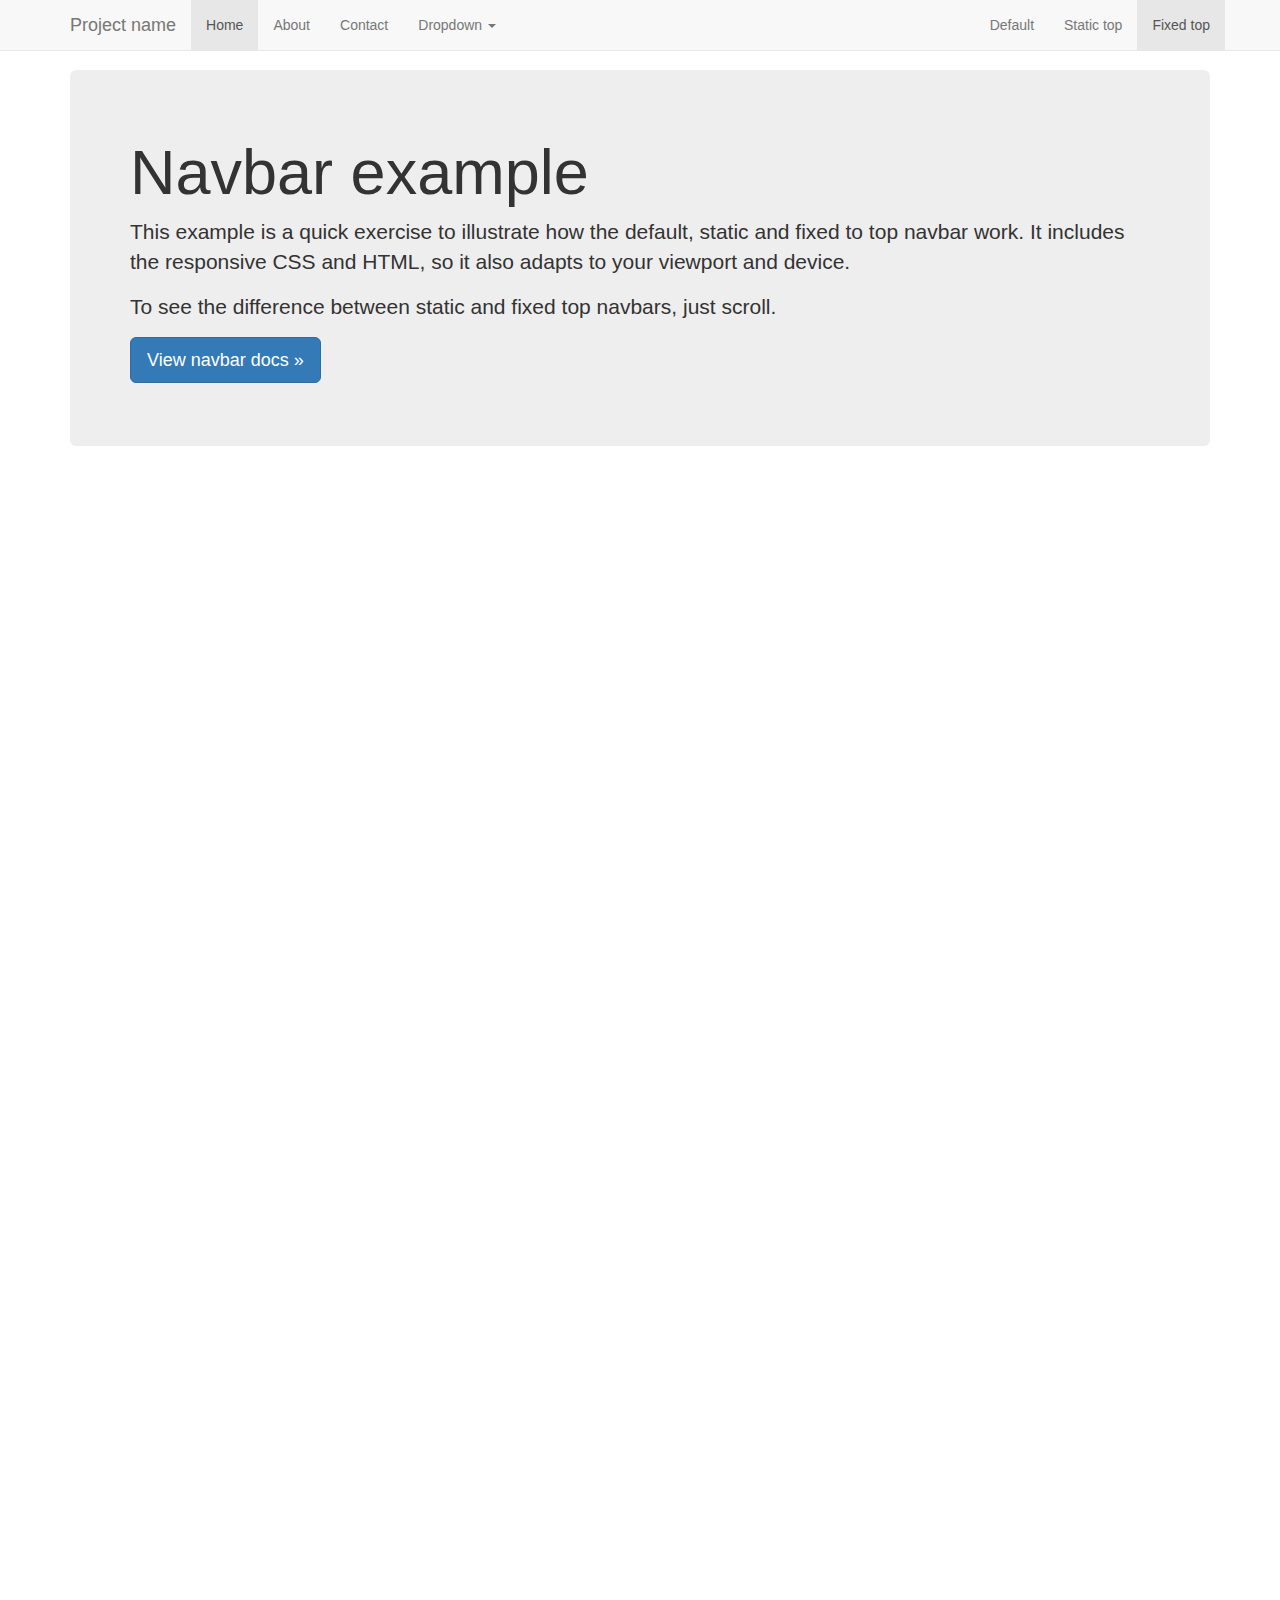
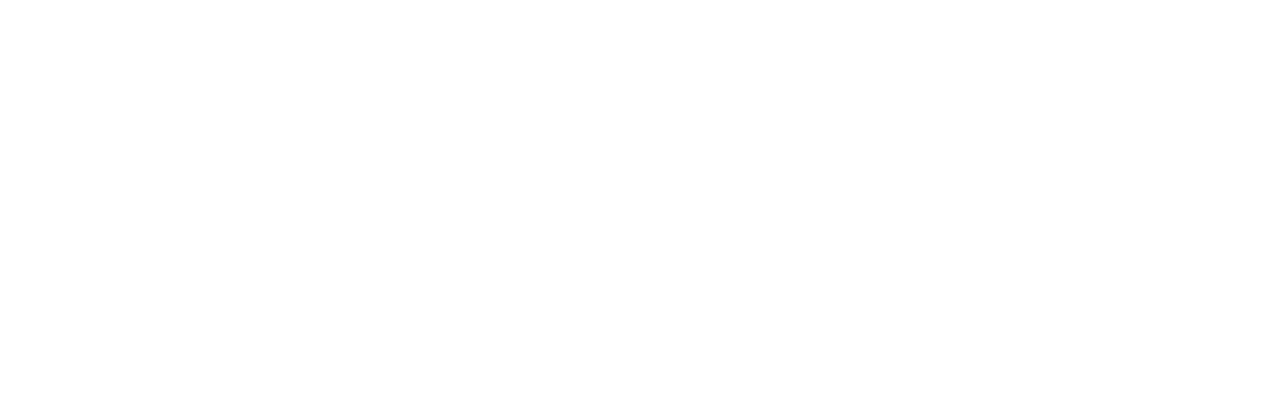
<file: comic/static/bootstrap-3.3.7/docs/examples/navbar-fixed-top/index.html>
<!DOCTYPE html>
<html lang="en">
  <head>
    <meta charset="utf-8">
    <meta http-equiv="X-UA-Compatible" content="IE=edge">
    <meta name="viewport" content="width=device-width, initial-scale=1">
    <!-- The above 3 meta tags *must* come first in the head; any other head content must come *after* these tags -->
    <meta name="description" content="">
    <meta name="author" content="">
    <link rel="icon" href="../../favicon.ico">

    <title>Fixed Top Navbar Example for Bootstrap</title>

    <!-- Bootstrap core CSS -->
    <link href="../../dist/css/bootstrap.min.css" rel="stylesheet">

    <!-- IE10 viewport hack for Surface/desktop Windows 8 bug -->
    <link href="../../assets/css/ie10-viewport-bug-workaround.css" rel="stylesheet">

    <!-- Custom styles for this template -->
    <link href="navbar-fixed-top.css" rel="stylesheet">

    <!-- Just for debugging purposes. Don't actually copy these 2 lines! -->
    <!--[if lt IE 9]><script src="../../assets/js/ie8-responsive-file-warning.js"></script><![endif]-->
    <script src="../../assets/js/ie-emulation-modes-warning.js"></script>

    <!-- HTML5 shim and Respond.js for IE8 support of HTML5 elements and media queries -->
    <!--[if lt IE 9]>
      <script src="https://oss.maxcdn.com/html5shiv/3.7.3/html5shiv.min.js"></script>
      <script src="https://oss.maxcdn.com/respond/1.4.2/respond.min.js"></script>
    <![endif]-->
  </head>

  <body>

    <!-- Fixed navbar -->
    <nav class="navbar navbar-default navbar-fixed-top">
      <div class="container">
        <div class="navbar-header">
          <button type="button" class="navbar-toggle collapsed" data-toggle="collapse" data-target="#navbar" aria-expanded="false" aria-controls="navbar">
            <span class="sr-only">Toggle navigation</span>
            <span class="icon-bar"></span>
            <span class="icon-bar"></span>
            <span class="icon-bar"></span>
          </button>
          <a class="navbar-brand" href="#">Project name</a>
        </div>
        <div id="navbar" class="navbar-collapse collapse">
          <ul class="nav navbar-nav">
            <li class="active"><a href="#">Home</a></li>
            <li><a href="#about">About</a></li>
            <li><a href="#contact">Contact</a></li>
            <li class="dropdown">
              <a href="#" class="dropdown-toggle" data-toggle="dropdown" role="button" aria-haspopup="true" aria-expanded="false">Dropdown <span class="caret"></span></a>
              <ul class="dropdown-menu">
                <li><a href="#">Action</a></li>
                <li><a href="#">Another action</a></li>
                <li><a href="#">Something else here</a></li>
                <li role="separator" class="divider"></li>
                <li class="dropdown-header">Nav header</li>
                <li><a href="#">Separated link</a></li>
                <li><a href="#">One more separated link</a></li>
              </ul>
            </li>
          </ul>
          <ul class="nav navbar-nav navbar-right">
            <li><a href="../navbar/">Default</a></li>
            <li><a href="../navbar-static-top/">Static top</a></li>
            <li class="active"><a href="./">Fixed top <span class="sr-only">(current)</span></a></li>
          </ul>
        </div><!--/.nav-collapse -->
      </div>
    </nav>

    <div class="container">

      <!-- Main component for a primary marketing message or call to action -->
      <div class="jumbotron">
        <h1>Navbar example</h1>
        <p>This example is a quick exercise to illustrate how the default, static and fixed to top navbar work. It includes the responsive CSS and HTML, so it also adapts to your viewport and device.</p>
        <p>To see the difference between static and fixed top navbars, just scroll.</p>
        <p>
          <a class="btn btn-lg btn-primary" href="../../components/#navbar" role="button">View navbar docs &raquo;</a>
        </p>
      </div>

    </div> <!-- /container -->


    <!-- Bootstrap core JavaScript
    ================================================== -->
    <!-- Placed at the end of the document so the pages load faster -->
    <script src="https://ajax.googleapis.com/ajax/libs/jquery/1.12.4/jquery.min.js"></script>
    <script>window.jQuery || document.write('<script src="../../assets/js/vendor/jquery.min.js"><\/script>')</script>
    <script src="../../dist/js/bootstrap.min.js"></script>
    <!-- IE10 viewport hack for Surface/desktop Windows 8 bug -->
    <script src="../../assets/js/ie10-viewport-bug-workaround.js"></script>
  </body>
</html>
</file>
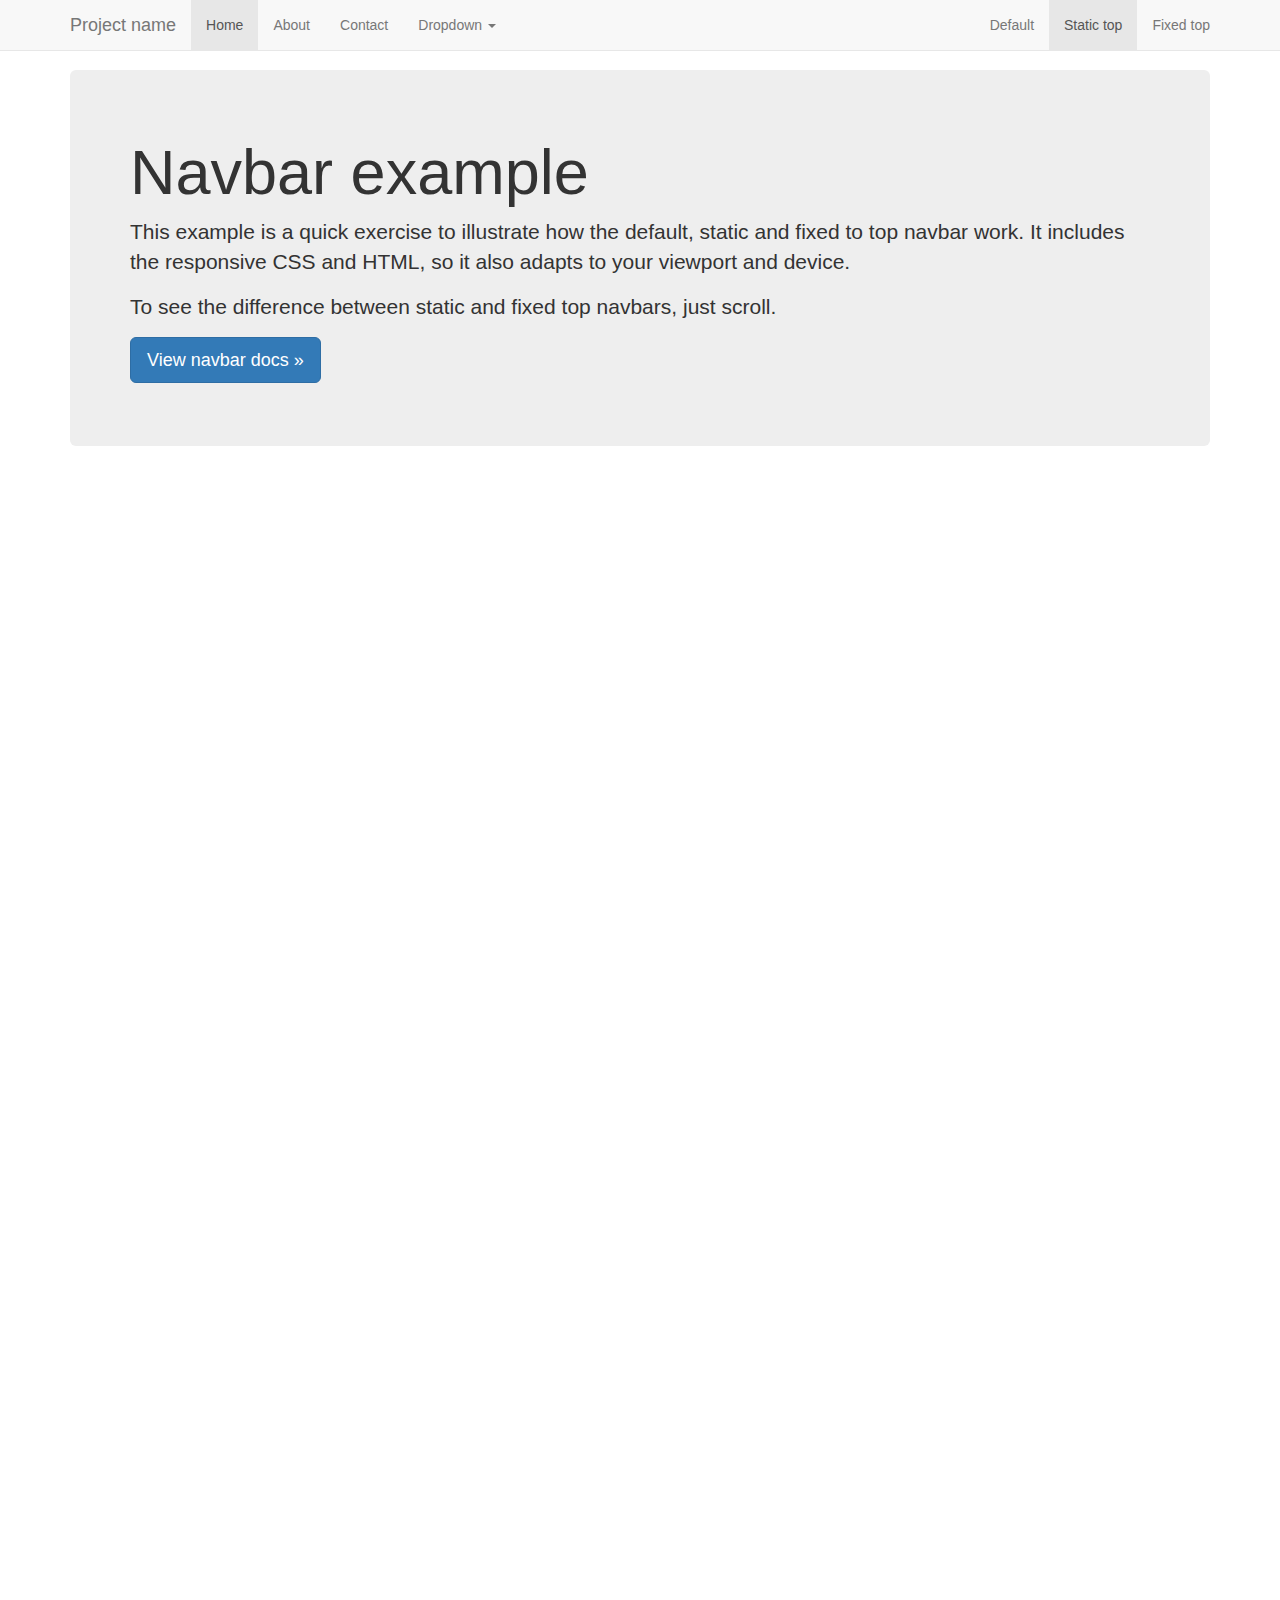
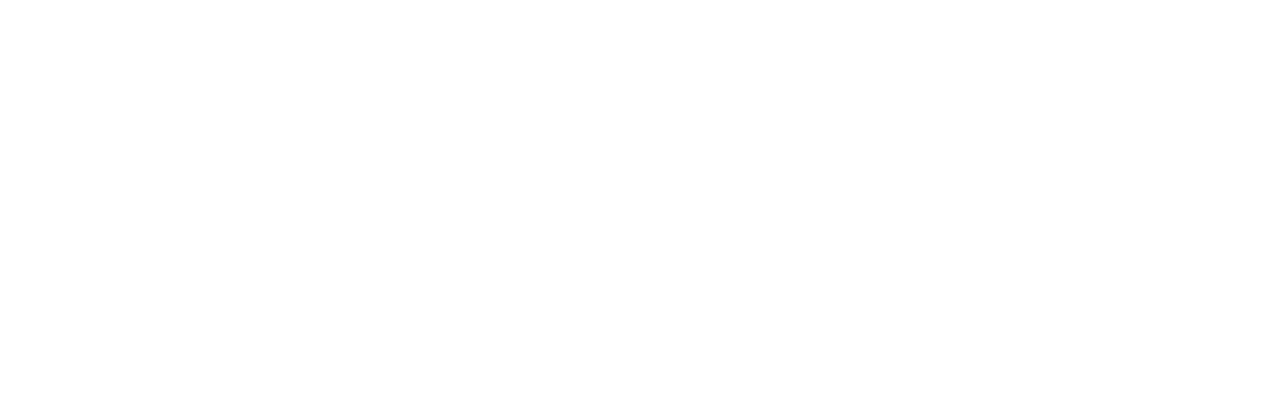
<file: comic/static/bootstrap-3.3.7/docs/examples/navbar-static-top/index.html>
<!DOCTYPE html>
<html lang="en">
  <head>
    <meta charset="utf-8">
    <meta http-equiv="X-UA-Compatible" content="IE=edge">
    <meta name="viewport" content="width=device-width, initial-scale=1">
    <!-- The above 3 meta tags *must* come first in the head; any other head content must come *after* these tags -->
    <meta name="description" content="">
    <meta name="author" content="">
    <link rel="icon" href="../../favicon.ico">

    <title>Static Top Navbar Example for Bootstrap</title>

    <!-- Bootstrap core CSS -->
    <link href="../../dist/css/bootstrap.min.css" rel="stylesheet">

    <!-- IE10 viewport hack for Surface/desktop Windows 8 bug -->
    <link href="../../assets/css/ie10-viewport-bug-workaround.css" rel="stylesheet">

    <!-- Custom styles for this template -->
    <link href="navbar-static-top.css" rel="stylesheet">

    <!-- Just for debugging purposes. Don't actually copy these 2 lines! -->
    <!--[if lt IE 9]><script src="../../assets/js/ie8-responsive-file-warning.js"></script><![endif]-->
    <script src="../../assets/js/ie-emulation-modes-warning.js"></script>

    <!-- HTML5 shim and Respond.js for IE8 support of HTML5 elements and media queries -->
    <!--[if lt IE 9]>
      <script src="https://oss.maxcdn.com/html5shiv/3.7.3/html5shiv.min.js"></script>
      <script src="https://oss.maxcdn.com/respond/1.4.2/respond.min.js"></script>
    <![endif]-->
  </head>

  <body>

    <!-- Static navbar -->
    <nav class="navbar navbar-default navbar-static-top">
      <div class="container">
        <div class="navbar-header">
          <button type="button" class="navbar-toggle collapsed" data-toggle="collapse" data-target="#navbar" aria-expanded="false" aria-controls="navbar">
            <span class="sr-only">Toggle navigation</span>
            <span class="icon-bar"></span>
            <span class="icon-bar"></span>
            <span class="icon-bar"></span>
          </button>
          <a class="navbar-brand" href="#">Project name</a>
        </div>
        <div id="navbar" class="navbar-collapse collapse">
          <ul class="nav navbar-nav">
            <li class="active"><a href="#">Home</a></li>
            <li><a href="#about">About</a></li>
            <li><a href="#contact">Contact</a></li>
            <li class="dropdown">
              <a href="#" class="dropdown-toggle" data-toggle="dropdown" role="button" aria-haspopup="true" aria-expanded="false">Dropdown <span class="caret"></span></a>
              <ul class="dropdown-menu">
                <li><a href="#">Action</a></li>
                <li><a href="#">Another action</a></li>
                <li><a href="#">Something else here</a></li>
                <li role="separator" class="divider"></li>
                <li class="dropdown-header">Nav header</li>
                <li><a href="#">Separated link</a></li>
                <li><a href="#">One more separated link</a></li>
              </ul>
            </li>
          </ul>
          <ul class="nav navbar-nav navbar-right">
            <li><a href="../navbar/">Default</a></li>
            <li class="active"><a href="./">Static top <span class="sr-only">(current)</span></a></li>
            <li><a href="../navbar-fixed-top/">Fixed top</a></li>
          </ul>
        </div><!--/.nav-collapse -->
      </div>
    </nav>


    <div class="container">

      <!-- Main component for a primary marketing message or call to action -->
      <div class="jumbotron">
        <h1>Navbar example</h1>
        <p>This example is a quick exercise to illustrate how the default, static and fixed to top navbar work. It includes the responsive CSS and HTML, so it also adapts to your viewport and device.</p>
        <p>To see the difference between static and fixed top navbars, just scroll.</p>
        <p>
          <a class="btn btn-lg btn-primary" href="../../components/#navbar" role="button">View navbar docs &raquo;</a>
        </p>
      </div>

    </div> <!-- /container -->


    <!-- Bootstrap core JavaScript
    ================================================== -->
    <!-- Placed at the end of the document so the pages load faster -->
    <script src="https://ajax.googleapis.com/ajax/libs/jquery/1.12.4/jquery.min.js"></script>
    <script>window.jQuery || document.write('<script src="../../assets/js/vendor/jquery.min.js"><\/script>')</script>
    <script src="../../dist/js/bootstrap.min.js"></script>
    <!-- IE10 viewport hack for Surface/desktop Windows 8 bug -->
    <script src="../../assets/js/ie10-viewport-bug-workaround.js"></script>
  </body>
</html>
</file>
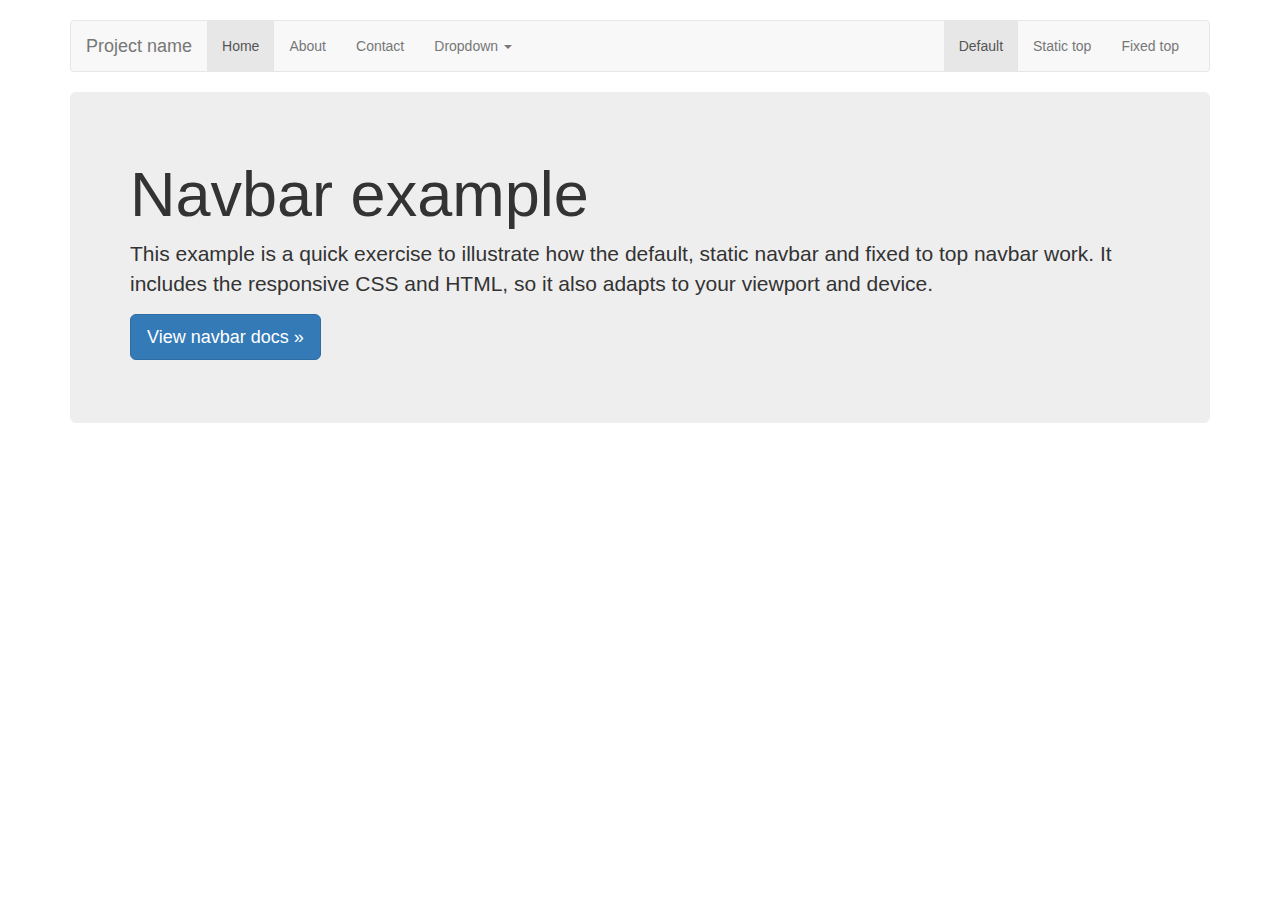
<file: comic/static/bootstrap-3.3.7/docs/examples/navbar/index.html>
<!DOCTYPE html>
<html lang="en">
  <head>
    <meta charset="utf-8">
    <meta http-equiv="X-UA-Compatible" content="IE=edge">
    <meta name="viewport" content="width=device-width, initial-scale=1">
    <!-- The above 3 meta tags *must* come first in the head; any other head content must come *after* these tags -->
    <meta name="description" content="">
    <meta name="author" content="">
    <link rel="icon" href="../../favicon.ico">

    <title>Navbar Template for Bootstrap</title>

    <!-- Bootstrap core CSS -->
    <link href="../../dist/css/bootstrap.min.css" rel="stylesheet">

    <!-- IE10 viewport hack for Surface/desktop Windows 8 bug -->
    <link href="../../assets/css/ie10-viewport-bug-workaround.css" rel="stylesheet">

    <!-- Custom styles for this template -->
    <link href="navbar.css" rel="stylesheet">

    <!-- Just for debugging purposes. Don't actually copy these 2 lines! -->
    <!--[if lt IE 9]><script src="../../assets/js/ie8-responsive-file-warning.js"></script><![endif]-->
    <script src="../../assets/js/ie-emulation-modes-warning.js"></script>

    <!-- HTML5 shim and Respond.js for IE8 support of HTML5 elements and media queries -->
    <!--[if lt IE 9]>
      <script src="https://oss.maxcdn.com/html5shiv/3.7.3/html5shiv.min.js"></script>
      <script src="https://oss.maxcdn.com/respond/1.4.2/respond.min.js"></script>
    <![endif]-->
  </head>

  <body>

    <div class="container">

      <!-- Static navbar -->
      <nav class="navbar navbar-default">
        <div class="container-fluid">
          <div class="navbar-header">
            <button type="button" class="navbar-toggle collapsed" data-toggle="collapse" data-target="#navbar" aria-expanded="false" aria-controls="navbar">
              <span class="sr-only">Toggle navigation</span>
              <span class="icon-bar"></span>
              <span class="icon-bar"></span>
              <span class="icon-bar"></span>
            </button>
            <a class="navbar-brand" href="#">Project name</a>
          </div>
          <div id="navbar" class="navbar-collapse collapse">
            <ul class="nav navbar-nav">
              <li class="active"><a href="#">Home</a></li>
              <li><a href="#">About</a></li>
              <li><a href="#">Contact</a></li>
              <li class="dropdown">
                <a href="#" class="dropdown-toggle" data-toggle="dropdown" role="button" aria-haspopup="true" aria-expanded="false">Dropdown <span class="caret"></span></a>
                <ul class="dropdown-menu">
                  <li><a href="#">Action</a></li>
                  <li><a href="#">Another action</a></li>
                  <li><a href="#">Something else here</a></li>
                  <li role="separator" class="divider"></li>
                  <li class="dropdown-header">Nav header</li>
                  <li><a href="#">Separated link</a></li>
                  <li><a href="#">One more separated link</a></li>
                </ul>
              </li>
            </ul>
            <ul class="nav navbar-nav navbar-right">
              <li class="active"><a href="./">Default <span class="sr-only">(current)</span></a></li>
              <li><a href="../navbar-static-top/">Static top</a></li>
              <li><a href="../navbar-fixed-top/">Fixed top</a></li>
            </ul>
          </div><!--/.nav-collapse -->
        </div><!--/.container-fluid -->
      </nav>

      <!-- Main component for a primary marketing message or call to action -->
      <div class="jumbotron">
        <h1>Navbar example</h1>
        <p>This example is a quick exercise to illustrate how the default, static navbar and fixed to top navbar work. It includes the responsive CSS and HTML, so it also adapts to your viewport and device.</p>
        <p>
          <a class="btn btn-lg btn-primary" href="../../components/#navbar" role="button">View navbar docs &raquo;</a>
        </p>
      </div>

    </div> <!-- /container -->


    <!-- Bootstrap core JavaScript
    ================================================== -->
    <!-- Placed at the end of the document so the pages load faster -->
    <script src="https://ajax.googleapis.com/ajax/libs/jquery/1.12.4/jquery.min.js"></script>
    <script>window.jQuery || document.write('<script src="../../assets/js/vendor/jquery.min.js"><\/script>')</script>
    <script src="../../dist/js/bootstrap.min.js"></script>
    <!-- IE10 viewport hack for Surface/desktop Windows 8 bug -->
    <script src="../../assets/js/ie10-viewport-bug-workaround.js"></script>
  </body>
</html>
</file>
<file: comic/static/css/sign.css>
body {
    padding-top: 40px;
    padding-bottom: 40px;
    background-color: #eee;
  }
  
  .form-signin {
    max-width: 330px;
    padding: 15px;
    margin: 0 auto;
  }
  .form-signin .form-signin-heading,
  .form-signin .checkbox {
    margin-bottom: 10px;
  }
  .form-signin .checkbox {
    font-weight: normal;
  }
  .form-signin .form-control {
    position: relative;
    height: auto;
    -webkit-box-sizing: border-box;
       -moz-box-sizing: border-box;
            box-sizing: border-box;
    padding: 10px;
    font-size: 16px;
  }
  .form-signin .form-control:focus {
    z-index: 2;
  }
  .form-signin input[type="email"] {
    margin-bottom: -1px;
    border-bottom-right-radius: 0;
    border-bottom-left-radius: 0;
  }
  .form-signin input[type="password"] {
    margin-bottom: 10px;
    border-top-left-radius: 0;
    border-top-right-radius: 0;
  }
</file>
<file: comic/static/css/regist.css>
.form-signin .form-group span{
    height: 100%;
    line-height: 42px;
}
</file>
<file: comic/static/bootstrap-3.3.7/docs/examples/blog/blog.css>
/*
 * Globals
 */

body {
  font-family: Georgia, "Times New Roman", Times, serif;
  color: #555;
}

h1, .h1,
h2, .h2,
h3, .h3,
h4, .h4,
h5, .h5,
h6, .h6 {
  margin-top: 0;
  font-family: "Helvetica Neue", Helvetica, Arial, sans-serif;
  font-weight: normal;
  color: #333;
}


/*
 * Override Bootstrap's default container.
 */

@media (min-width: 1200px) {
  .container {
    width: 970px;
  }
}


/*
 * Masthead for nav
 */

.blog-masthead {
  background-color: #428bca;
  -webkit-box-shadow: inset 0 -2px 5px rgba(0,0,0,.1);
          box-shadow: inset 0 -2px 5px rgba(0,0,0,.1);
}

/* Nav links */
.blog-nav-item {
  position: relative;
  display: inline-block;
  padding: 10px;
  font-weight: 500;
  color: #cdddeb;
}
.blog-nav-item:hover,
.blog-nav-item:focus {
  color: #fff;
  text-decoration: none;
}

/* Active state gets a caret at the bottom */
.blog-nav .active {
  color: #fff;
}
.blog-nav .active:after {
  position: absolute;
  bottom: 0;
  left: 50%;
  width: 0;
  height: 0;
  margin-left: -5px;
  vertical-align: middle;
  content: " ";
  border-right: 5px solid transparent;
  border-bottom: 5px solid;
  border-left: 5px solid transparent;
}


/*
 * Blog name and description
 */

.blog-header {
  padding-top: 20px;
  padding-bottom: 20px;
}
.blog-title {
  margin-top: 30px;
  margin-bottom: 0;
  font-size: 60px;
  font-weight: normal;
}
.blog-description {
  font-size: 20px;
  color: #999;
}


/*
 * Main column and sidebar layout
 */

.blog-main {
  font-size: 18px;
  line-height: 1.5;
}

/* Sidebar modules for boxing content */
.sidebar-module {
  padding: 15px;
  margin: 0 -15px 15px;
}
.sidebar-module-inset {
  padding: 15px;
  background-color: #f5f5f5;
  border-radius: 4px;
}
.sidebar-module-inset p:last-child,
.sidebar-module-inset ul:last-child,
.sidebar-module-inset ol:last-child {
  margin-bottom: 0;
}


/* Pagination */
.pager {
  margin-bottom: 60px;
  text-align: left;
}
.pager > li > a {
  width: 140px;
  padding: 10px 20px;
  text-align: center;
  border-radius: 30px;
}


/*
 * Blog posts
 */

.blog-post {
  margin-bottom: 60px;
}
.blog-post-title {
  margin-bottom: 5px;
  font-size: 40px;
}
.blog-post-meta {
  margin-bottom: 20px;
  color: #999;
}


/*
 * Footer
 */

.blog-footer {
  padding: 40px 0;
  color: #999;
  text-align: center;
  background-color: #f9f9f9;
  border-top: 1px solid #e5e5e5;
}
.blog-footer p:last-child {
  margin-bottom: 0;
}
</file>
<file: comic/static/bootstrap-3.3.7/docs/examples/carousel/carousel.css>
/* GLOBAL STYLES
-------------------------------------------------- */
/* Padding below the footer and lighter body text */

body {
  padding-bottom: 40px;
  color: #5a5a5a;
}


/* CUSTOMIZE THE NAVBAR
-------------------------------------------------- */

/* Special class on .container surrounding .navbar, used for positioning it into place. */
.navbar-wrapper {
  position: absolute;
  top: 0;
  right: 0;
  left: 0;
  z-index: 20;
}

/* Flip around the padding for proper display in narrow viewports */
.navbar-wrapper > .container {
  padding-right: 0;
  padding-left: 0;
}
.navbar-wrapper .navbar {
  padding-right: 15px;
  padding-left: 15px;
}
.navbar-wrapper .navbar .container {
  width: auto;
}


/* CUSTOMIZE THE CAROUSEL
-------------------------------------------------- */

/* Carousel base class */
.carousel {
  height: 500px;
  margin-bottom: 60px;
}
/* Since positioning the image, we need to help out the caption */
.carousel-caption {
  z-index: 10;
}

/* Declare heights because of positioning of img element */
.carousel .item {
  height: 500px;
  background-color: #777;
}
.carousel-inner > .item > img {
  position: absolute;
  top: 0;
  left: 0;
  min-width: 100%;
  height: 500px;
}


/* MARKETING CONTENT
-------------------------------------------------- */

/* Center align the text within the three columns below the carousel */
.marketing .col-lg-4 {
  margin-bottom: 20px;
  text-align: center;
}
.marketing h2 {
  font-weight: normal;
}
.marketing .col-lg-4 p {
  margin-right: 10px;
  margin-left: 10px;
}


/* Featurettes
------------------------- */

.featurette-divider {
  margin: 80px 0; /* Space out the Bootstrap <hr> more */
}

/* Thin out the marketing headings */
.featurette-heading {
  font-weight: 300;
  line-height: 1;
  letter-spacing: -1px;
}


/* RESPONSIVE CSS
-------------------------------------------------- */

@media (min-width: 768px) {
  /* Navbar positioning foo */
  .navbar-wrapper {
    margin-top: 20px;
  }
  .navbar-wrapper .container {
    padding-right: 15px;
    padding-left: 15px;
  }
  .navbar-wrapper .navbar {
    padding-right: 0;
    padding-left: 0;
  }

  /* The navbar becomes detached from the top, so we round the corners */
  .navbar-wrapper .navbar {
    border-radius: 4px;
  }

  /* Bump up size of carousel content */
  .carousel-caption p {
    margin-bottom: 20px;
    font-size: 21px;
    line-height: 1.4;
  }

  .featurette-heading {
    font-size: 50px;
  }
}

@media (min-width: 992px) {
  .featurette-heading {
    margin-top: 120px;
  }
}
</file>
<file: comic/static/bootstrap-3.3.7/docs/examples/cover/cover.css>
/*
 * Globals
 */

/* Links */
a,
a:focus,
a:hover {
  color: #fff;
}

/* Custom default button */
.btn-default,
.btn-default:hover,
.btn-default:focus {
  color: #333;
  text-shadow: none; /* Prevent inheritance from `body` */
  background-color: #fff;
  border: 1px solid #fff;
}


/*
 * Base structure
 */

html,
body {
  height: 100%;
  background-color: #333;
}
body {
  color: #fff;
  text-align: center;
  text-shadow: 0 1px 3px rgba(0,0,0,.5);
}

/* Extra markup and styles for table-esque vertical and horizontal centering */
.site-wrapper {
  display: table;
  width: 100%;
  height: 100%; /* For at least Firefox */
  min-height: 100%;
  -webkit-box-shadow: inset 0 0 100px rgba(0,0,0,.5);
          box-shadow: inset 0 0 100px rgba(0,0,0,.5);
}
.site-wrapper-inner {
  display: table-cell;
  vertical-align: top;
}
.cover-container {
  margin-right: auto;
  margin-left: auto;
}

/* Padding for spacing */
.inner {
  padding: 30px;
}


/*
 * Header
 */
.masthead-brand {
  margin-top: 10px;
  margin-bottom: 10px;
}

.masthead-nav > li {
  display: inline-block;
}
.masthead-nav > li + li {
  margin-left: 20px;
}
.masthead-nav > li > a {
  padding-right: 0;
  padding-left: 0;
  font-size: 16px;
  font-weight: bold;
  color: #fff; /* IE8 proofing */
  color: rgba(255,255,255,.75);
  border-bottom: 2px solid transparent;
}
.masthead-nav > li > a:hover,
.masthead-nav > li > a:focus {
  background-color: transparent;
  border-bottom-color: #a9a9a9;
  border-bottom-color: rgba(255,255,255,.25);
}
.masthead-nav > .active > a,
.masthead-nav > .active > a:hover,
.masthead-nav > .active > a:focus {
  color: #fff;
  border-bottom-color: #fff;
}

@media (min-width: 768px) {
  .masthead-brand {
    float: left;
  }
  .masthead-nav {
    float: right;
  }
}


/*
 * Cover
 */

.cover {
  padding: 0 20px;
}
.cover .btn-lg {
  padding: 10px 20px;
  font-weight: bold;
}


/*
 * Footer
 */

.mastfoot {
  color: #999; /* IE8 proofing */
  color: rgba(255,255,255,.5);
}


/*
 * Affix and center
 */

@media (min-width: 768px) {
  /* Pull out the header and footer */
  .masthead {
    position: fixed;
    top: 0;
  }
  .mastfoot {
    position: fixed;
    bottom: 0;
  }
  /* Start the vertical centering */
  .site-wrapper-inner {
    vertical-align: middle;
  }
  /* Handle the widths */
  .masthead,
  .mastfoot,
  .cover-container {
    width: 100%; /* Must be percentage or pixels for horizontal alignment */
  }
}

@media (min-width: 992px) {
  .masthead,
  .mastfoot,
  .cover-container {
    width: 700px;
  }
}
</file>
<file: comic/static/bootstrap-3.3.7/docs/examples/dashboard/dashboard.css>
/*
 * Base structure
 */

/* Move down content because we have a fixed navbar that is 50px tall */
body {
  padding-top: 50px;
}


/*
 * Global add-ons
 */

.sub-header {
  padding-bottom: 10px;
  border-bottom: 1px solid #eee;
}

/*
 * Top navigation
 * Hide default border to remove 1px line.
 */
.navbar-fixed-top {
  border: 0;
}

/*
 * Sidebar
 */

/* Hide for mobile, show later */
.sidebar {
  display: none;
}
@media (min-width: 768px) {
  .sidebar {
    position: fixed;
    top: 51px;
    bottom: 0;
    left: 0;
    z-index: 1000;
    display: block;
    padding: 20px;
    overflow-x: hidden;
    overflow-y: auto; /* Scrollable contents if viewport is shorter than content. */
    background-color: #f5f5f5;
    border-right: 1px solid #eee;
  }
}

/* Sidebar navigation */
.nav-sidebar {
  margin-right: -21px; /* 20px padding + 1px border */
  margin-bottom: 20px;
  margin-left: -20px;
}
.nav-sidebar > li > a {
  padding-right: 20px;
  padding-left: 20px;
}
.nav-sidebar > .active > a,
.nav-sidebar > .active > a:hover,
.nav-sidebar > .active > a:focus {
  color: #fff;
  background-color: #428bca;
}


/*
 * Main content
 */

.main {
  padding: 20px;
}
@media (min-width: 768px) {
  .main {
    padding-right: 40px;
    padding-left: 40px;
  }
}
.main .page-header {
  margin-top: 0;
}


/*
 * Placeholder dashboard ideas
 */

.placeholders {
  margin-bottom: 30px;
  text-align: center;
}
.placeholders h4 {
  margin-bottom: 0;
}
.placeholder {
  margin-bottom: 20px;
}
.placeholder img {
  display: inline-block;
  border-radius: 50%;
}
</file>
<file: comic/static/bootstrap-3.3.7/docs/examples/grid/grid.css>
h4 {
  margin-top: 25px;
}
.row {
  margin-bottom: 20px;
}
.row .row {
  margin-top: 10px;
  margin-bottom: 0;
}
[class*="col-"] {
  padding-top: 15px;
  padding-bottom: 15px;
  background-color: #eee;
  background-color: rgba(86,61,124,.15);
  border: 1px solid #ddd;
  border: 1px solid rgba(86,61,124,.2);
}

hr {
  margin-top: 40px;
  margin-bottom: 40px;
}
</file>
<file: comic/static/bootstrap-3.3.7/docs/examples/jumbotron-narrow/jumbotron-narrow.css>
/* Space out content a bit */
body {
  padding-top: 20px;
  padding-bottom: 20px;
}

/* Everything but the jumbotron gets side spacing for mobile first views */
.header,
.marketing,
.footer {
  padding-right: 15px;
  padding-left: 15px;
}

/* Custom page header */
.header {
  padding-bottom: 20px;
  border-bottom: 1px solid #e5e5e5;
}
/* Make the masthead heading the same height as the navigation */
.header h3 {
  margin-top: 0;
  margin-bottom: 0;
  line-height: 40px;
}

/* Custom page footer */
.footer {
  padding-top: 19px;
  color: #777;
  border-top: 1px solid #e5e5e5;
}

/* Customize container */
@media (min-width: 768px) {
  .container {
    max-width: 730px;
  }
}
.container-narrow > hr {
  margin: 30px 0;
}

/* Main marketing message and sign up button */
.jumbotron {
  text-align: center;
  border-bottom: 1px solid #e5e5e5;
}
.jumbotron .btn {
  padding: 14px 24px;
  font-size: 21px;
}

/* Supporting marketing content */
.marketing {
  margin: 40px 0;
}
.marketing p + h4 {
  margin-top: 28px;
}

/* Responsive: Portrait tablets and up */
@media screen and (min-width: 768px) {
  /* Remove the padding we set earlier */
  .header,
  .marketing,
  .footer {
    padding-right: 0;
    padding-left: 0;
  }
  /* Space out the masthead */
  .header {
    margin-bottom: 30px;
  }
  /* Remove the bottom border on the jumbotron for visual effect */
  .jumbotron {
    border-bottom: 0;
  }
}
</file>
<file: comic/static/bootstrap-3.3.7/docs/examples/jumbotron/jumbotron.css>
/* Move down content because we have a fixed navbar that is 50px tall */
body {
  padding-top: 50px;
  padding-bottom: 20px;
}
</file>
<file: comic/static/bootstrap-3.3.7/docs/examples/justified-nav/justified-nav.css>
body {
  padding-top: 20px;
}

.footer {
  padding-top: 40px;
  padding-bottom: 40px;
  margin-top: 40px;
  border-top: 1px solid #eee;
}

/* Main marketing message and sign up button */
.jumbotron {
  text-align: center;
  background-color: transparent;
}
.jumbotron .btn {
  padding: 14px 24px;
  font-size: 21px;
}

/* Customize the nav-justified links to be fill the entire space of the .navbar */

.nav-justified {
  background-color: #eee;
  border: 1px solid #ccc;
  border-radius: 5px;
}
.nav-justified > li > a {
  padding-top: 15px;
  padding-bottom: 15px;
  margin-bottom: 0;
  font-weight: bold;
  color: #777;
  text-align: center;
  background-color: #e5e5e5; /* Old browsers */
  background-image: -webkit-gradient(linear, left top, left bottom, from(#f5f5f5), to(#e5e5e5));
  background-image: -webkit-linear-gradient(top, #f5f5f5 0%, #e5e5e5 100%);
  background-image:      -o-linear-gradient(top, #f5f5f5 0%, #e5e5e5 100%);
  background-image:         linear-gradient(to bottom, #f5f5f5 0%,#e5e5e5 100%);
  filter: progid:DXImageTransform.Microsoft.gradient( startColorstr='#f5f5f5', endColorstr='#e5e5e5',GradientType=0 ); /* IE6-9 */
  background-repeat: repeat-x; /* Repeat the gradient */
  border-bottom: 1px solid #d5d5d5;
}
.nav-justified > .active > a,
.nav-justified > .active > a:hover,
.nav-justified > .active > a:focus {
  background-color: #ddd;
  background-image: none;
  -webkit-box-shadow: inset 0 3px 7px rgba(0,0,0,.15);
          box-shadow: inset 0 3px 7px rgba(0,0,0,.15);
}
.nav-justified > li:first-child > a {
  border-radius: 5px 5px 0 0;
}
.nav-justified > li:last-child > a {
  border-bottom: 0;
  border-radius: 0 0 5px 5px;
}

@media (min-width: 768px) {
  .nav-justified {
    max-height: 52px;
  }
  .nav-justified > li > a {
    border-right: 1px solid #d5d5d5;
    border-left: 1px solid #fff;
  }
  .nav-justified > li:first-child > a {
    border-left: 0;
    border-radius: 5px 0 0 5px;
  }
  .nav-justified > li:last-child > a {
    border-right: 0;
    border-radius: 0 5px 5px 0;
  }
}

/* Responsive: Portrait tablets and up */
@media screen and (min-width: 768px) {
  /* Remove the padding we set earlier */
  .masthead,
  .marketing,
  .footer {
    padding-right: 0;
    padding-left: 0;
  }
}
</file>
<file: comic/static/bootstrap-3.3.7/docs/examples/navbar-fixed-top/navbar-fixed-top.css>
body {
  min-height: 2000px;
  padding-top: 70px;
}
</file>
<file: comic/static/bootstrap-3.3.7/docs/examples/navbar-static-top/navbar-static-top.css>
body {
  min-height: 2000px;
}

.navbar-static-top {
  margin-bottom: 19px;
}
</file>
<file: comic/static/bootstrap-3.3.7/docs/examples/navbar/navbar.css>
body {
  padding-top: 20px;
  padding-bottom: 20px;
}

.navbar {
  margin-bottom: 20px;
}
</file>
<file: comic/static/bootstrap-3.3.7/js/tests/vendor/qunit.css>
/*!
 * QUnit 1.22.0
 * https://qunitjs.com/
 *
 * Copyright jQuery Foundation and other contributors
 * Released under the MIT license
 * https://jquery.org/license
 *
 * Date: 2016-02-23T15:57Z
 */

/** Font Family and Sizes */

#qunit-tests, #qunit-header, #qunit-banner, #qunit-testrunner-toolbar, #qunit-filteredTest, #qunit-userAgent, #qunit-testresult {
	font-family: "Helvetica Neue Light", "HelveticaNeue-Light", "Helvetica Neue", Calibri, Helvetica, Arial, sans-serif;
}

#qunit-testrunner-toolbar, #qunit-filteredTest, #qunit-userAgent, #qunit-testresult, #qunit-tests li { font-size: small; }
#qunit-tests { font-size: smaller; }


/** Resets */

#qunit-tests, #qunit-header, #qunit-banner, #qunit-filteredTest, #qunit-userAgent, #qunit-testresult, #qunit-modulefilter {
	margin: 0;
	padding: 0;
}


/** Header */

#qunit-header {
	padding: 0.5em 0 0.5em 1em;

	color: #8699A4;
	background-color: #0D3349;

	font-size: 1.5em;
	line-height: 1em;
	font-weight: 400;

	border-radius: 5px 5px 0 0;
}

#qunit-header a {
	text-decoration: none;
	color: #C2CCD1;
}

#qunit-header a:hover,
#qunit-header a:focus {
	color: #FFF;
}

#qunit-testrunner-toolbar label {
	display: inline-block;
	padding: 0 0.5em 0 0.1em;
}

#qunit-banner {
	height: 5px;
}

#qunit-testrunner-toolbar {
	padding: 0.5em 1em 0.5em 1em;
	color: #5E740B;
	background-color: #EEE;
	overflow: hidden;
}

#qunit-filteredTest {
	padding: 0.5em 1em 0.5em 1em;
	background-color: #F4FF77;
	color: #366097;
}

#qunit-userAgent {
	padding: 0.5em 1em 0.5em 1em;
	background-color: #2B81AF;
	color: #FFF;
	text-shadow: rgba(0, 0, 0, 0.5) 2px 2px 1px;
}

#qunit-modulefilter-container {
	float: right;
	padding: 0.2em;
}

.qunit-url-config {
	display: inline-block;
	padding: 0.1em;
}

.qunit-filter {
	display: block;
	float: right;
	margin-left: 1em;
}

/** Tests: Pass/Fail */

#qunit-tests {
	list-style-position: inside;
}

#qunit-tests li {
	padding: 0.4em 1em 0.4em 1em;
	border-bottom: 1px solid #FFF;
	list-style-position: inside;
}

#qunit-tests > li {
	display: none;
}

#qunit-tests li.running,
#qunit-tests li.pass,
#qunit-tests li.fail,
#qunit-tests li.skipped {
	display: list-item;
}

#qunit-tests.hidepass {
	position: relative;
}

#qunit-tests.hidepass li.running,
#qunit-tests.hidepass li.pass {
	visibility: hidden;
	position: absolute;
	width:   0;
	height:  0;
	padding: 0;
	border:  0;
	margin:  0;
}

#qunit-tests li strong {
	cursor: pointer;
}

#qunit-tests li.skipped strong {
	cursor: default;
}

#qunit-tests li a {
	padding: 0.5em;
	color: #C2CCD1;
	text-decoration: none;
}

#qunit-tests li p a {
	padding: 0.25em;
	color: #6B6464;
}
#qunit-tests li a:hover,
#qunit-tests li a:focus {
	color: #000;
}

#qunit-tests li .runtime {
	float: right;
	font-size: smaller;
}

.qunit-assert-list {
	margin-top: 0.5em;
	padding: 0.5em;

	background-color: #FFF;

	border-radius: 5px;
}

.qunit-source {
	margin: 0.6em 0 0.3em;
}

.qunit-collapsed {
	display: none;
}

#qunit-tests table {
	border-collapse: collapse;
	margin-top: 0.2em;
}

#qunit-tests th {
	text-align: right;
	vertical-align: top;
	padding: 0 0.5em 0 0;
}

#qunit-tests td {
	vertical-align: top;
}

#qunit-tests pre {
	margin: 0;
	white-space: pre-wrap;
	word-wrap: break-word;
}

#qunit-tests del {
	background-color: #E0F2BE;
	color: #374E0C;
	text-decoration: none;
}

#qunit-tests ins {
	background-color: #FFCACA;
	color: #500;
	text-decoration: none;
}

/*** Test Counts */

#qunit-tests b.counts                       { color: #000; }
#qunit-tests b.passed                       { color: #5E740B; }
#qunit-tests b.failed                       { color: #710909; }

#qunit-tests li li {
	padding: 5px;
	background-color: #FFF;
	border-bottom: none;
	list-style-position: inside;
}

/*** Passing Styles */

#qunit-tests li li.pass {
	color: #3C510C;
	background-color: #FFF;
	border-left: 10px solid #C6E746;
}

#qunit-tests .pass                          { color: #528CE0; background-color: #D2E0E6; }
#qunit-tests .pass .test-name               { color: #366097; }

#qunit-tests .pass .test-actual,
#qunit-tests .pass .test-expected           { color: #999; }

#qunit-banner.qunit-pass                    { background-color: #C6E746; }

/*** Failing Styles */

#qunit-tests li li.fail {
	color: #710909;
	background-color: #FFF;
	border-left: 10px solid #EE5757;
	white-space: pre;
}

#qunit-tests > li:last-child {
	border-radius: 0 0 5px 5px;
}

#qunit-tests .fail                          { color: #000; background-color: #EE5757; }
#qunit-tests .fail .test-name,
#qunit-tests .fail .module-name             { color: #000; }

#qunit-tests .fail .test-actual             { color: #EE5757; }
#qunit-tests .fail .test-expected           { color: #008000; }

#qunit-banner.qunit-fail                    { background-color: #EE5757; }

/*** Skipped tests */

#qunit-tests .skipped {
	background-color: #EBECE9;
}

#qunit-tests .qunit-skipped-label {
	background-color: #F4FF77;
	display: inline-block;
	font-style: normal;
	color: #366097;
	line-height: 1.8em;
	padding: 0 0.5em;
	margin: -0.4em 0.4em -0.4em 0;
}

/** Result */

#qunit-testresult {
	padding: 0.5em 1em 0.5em 1em;

	color: #2B81AF;
	background-color: #D2E0E6;

	border-bottom: 1px solid #FFF;
}
#qunit-testresult .module-name {
	font-weight: 700;
}

/** Fixture */

#qunit-fixture {
	position: absolute;
	top: -10000px;
	left: -10000px;
	width: 1000px;
	height: 1000px;
}
</file>
<file: comic/static/bootstrap-3.3.7/docs/assets/css/ie10-viewport-bug-workaround.css>
/*!
 * IE10 viewport hack for Surface/desktop Windows 8 bug
 * Copyright 2014-2015 Twitter, Inc.
 * Licensed under MIT (https://github.com/twbs/bootstrap/blob/master/LICENSE)
 */

/*
 * See the Getting Started docs for more information:
 * http://getbootstrap.com/getting-started/#support-ie10-width
 */
@-ms-viewport     { width: device-width; }
@-o-viewport      { width: device-width; }
@viewport         { width: device-width; }
</file>
